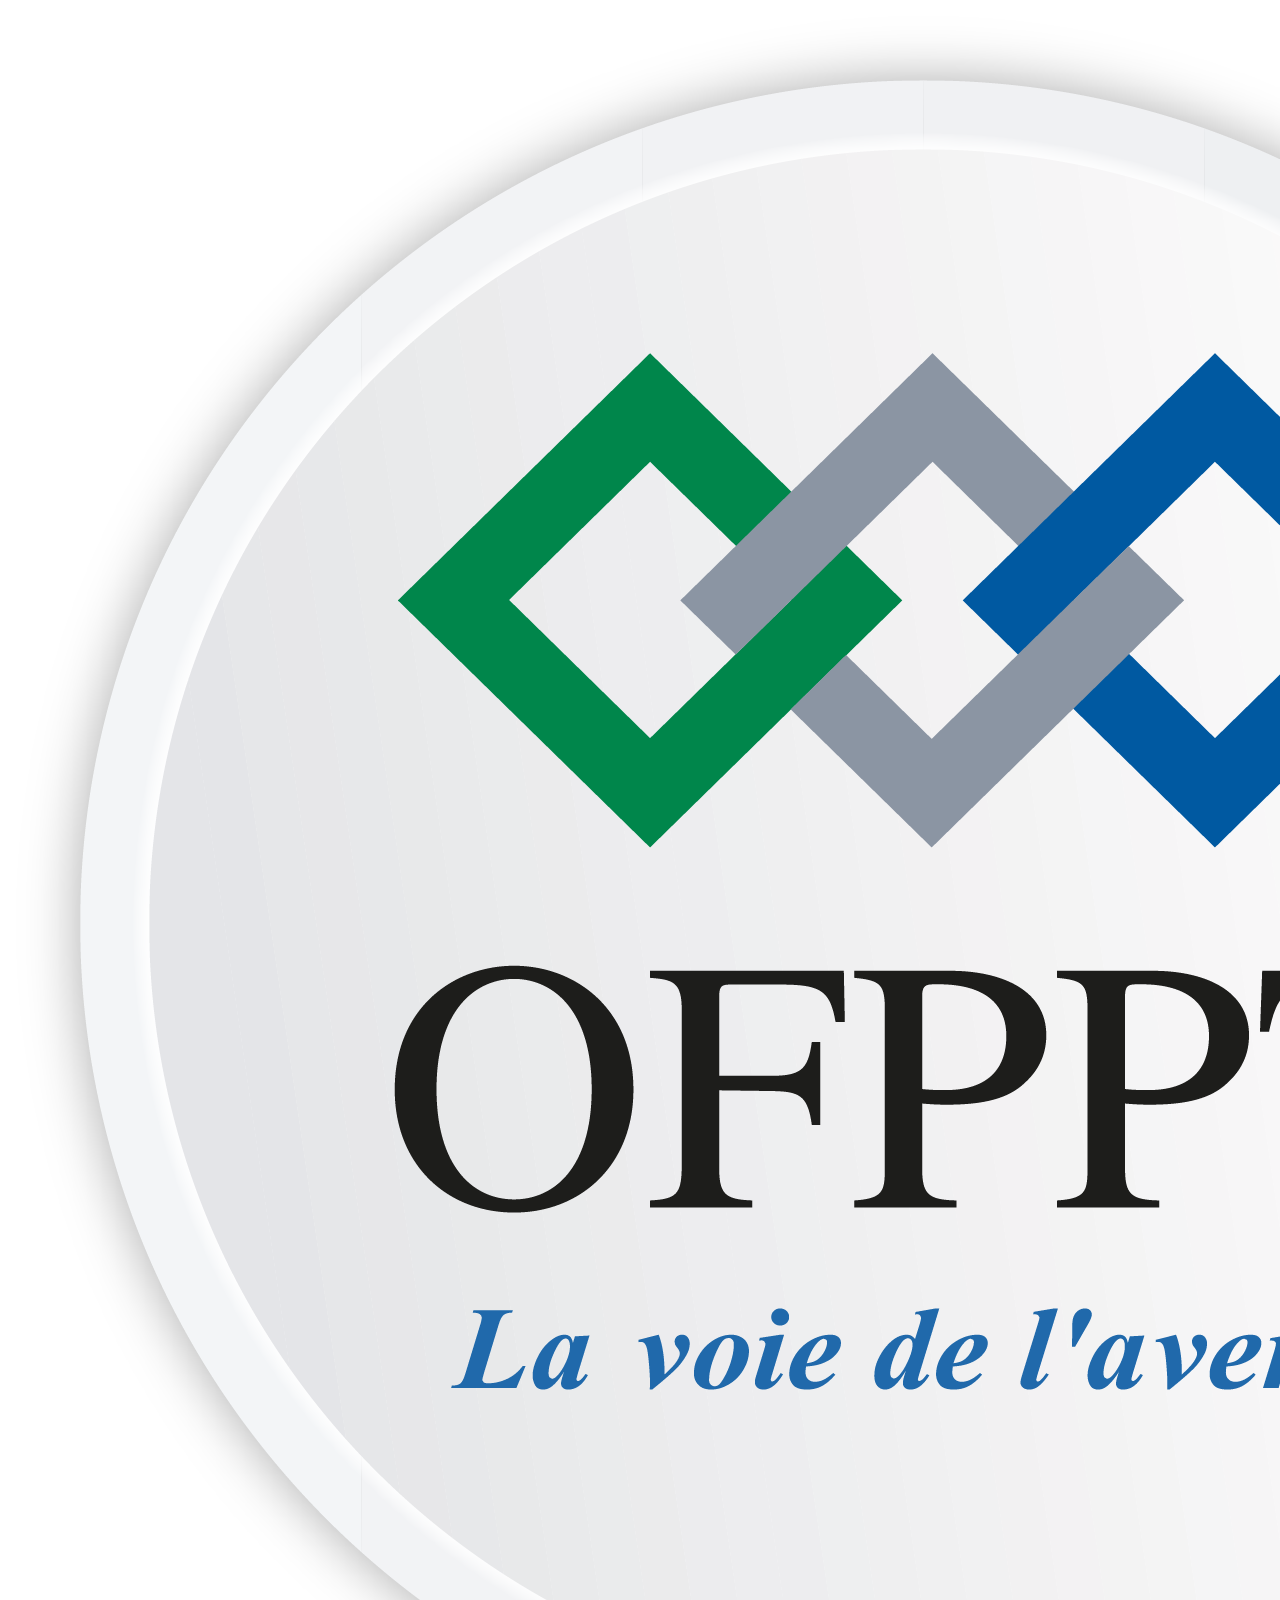
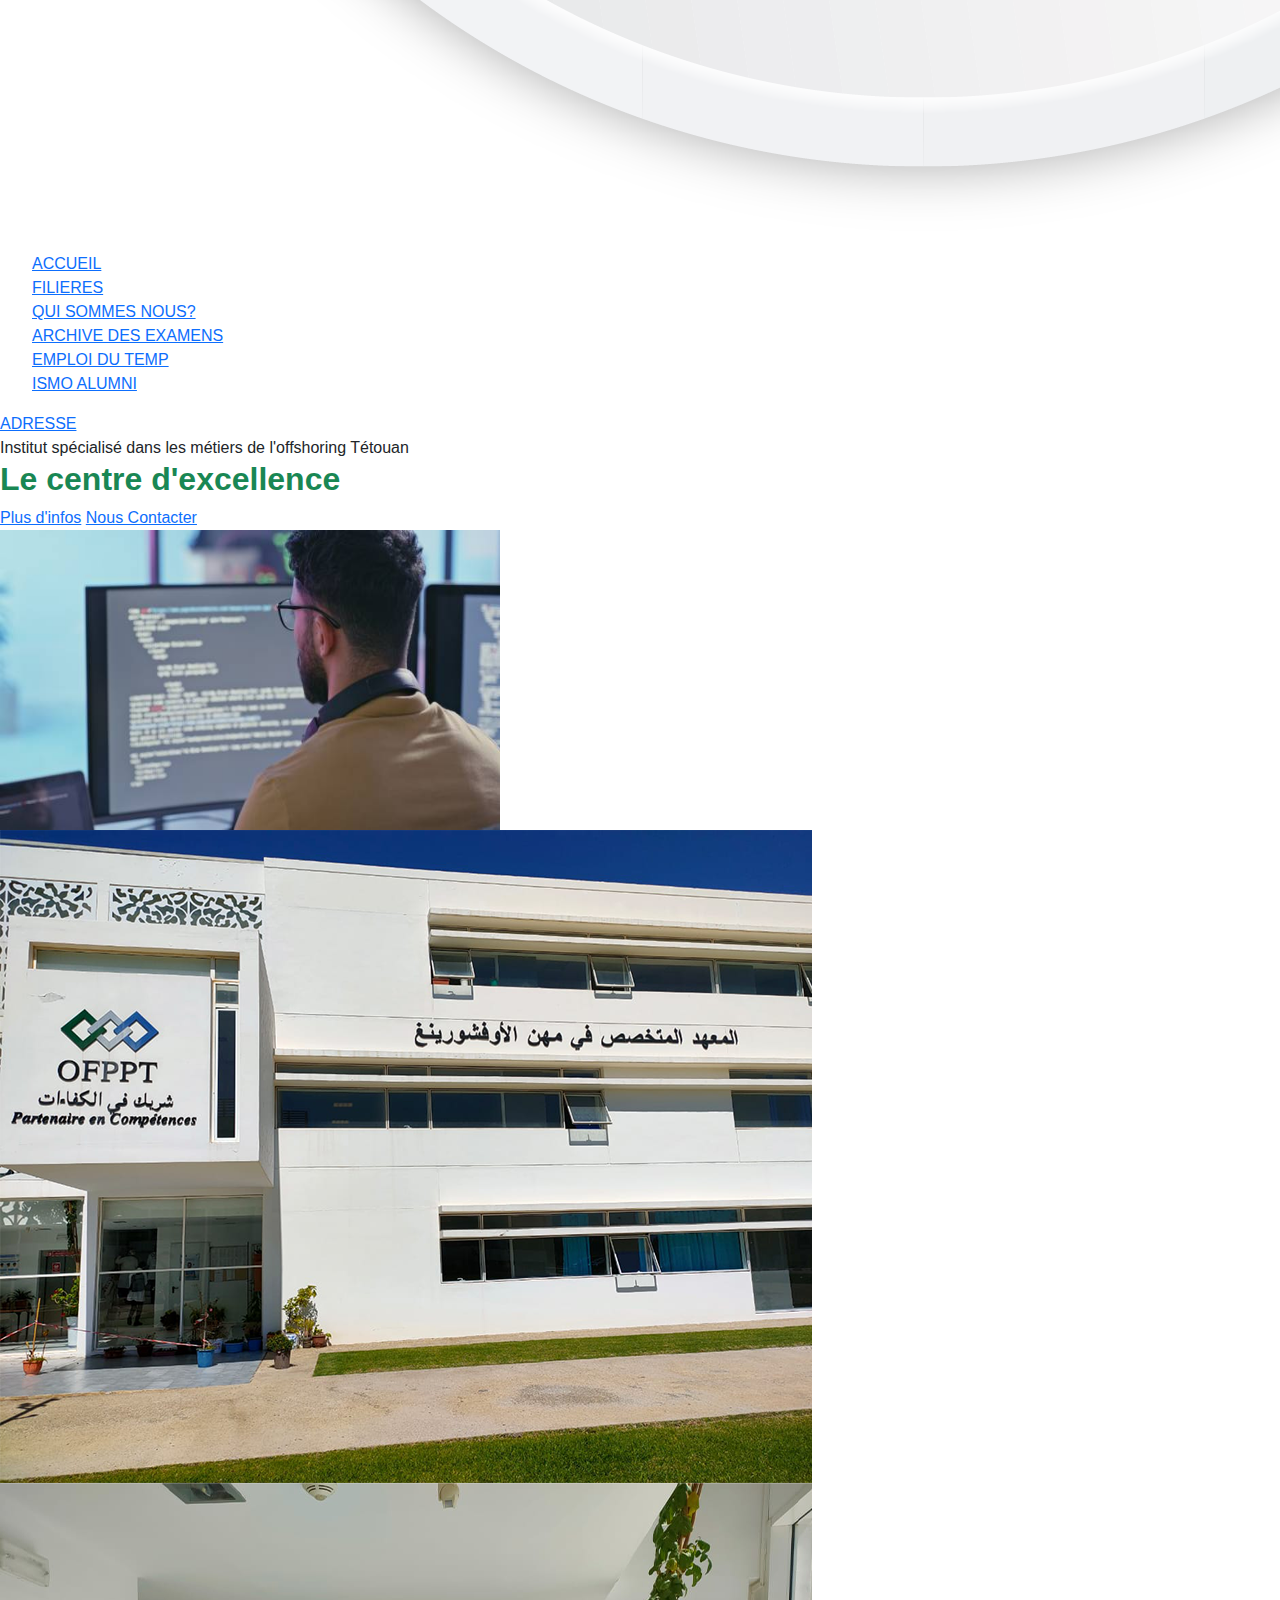
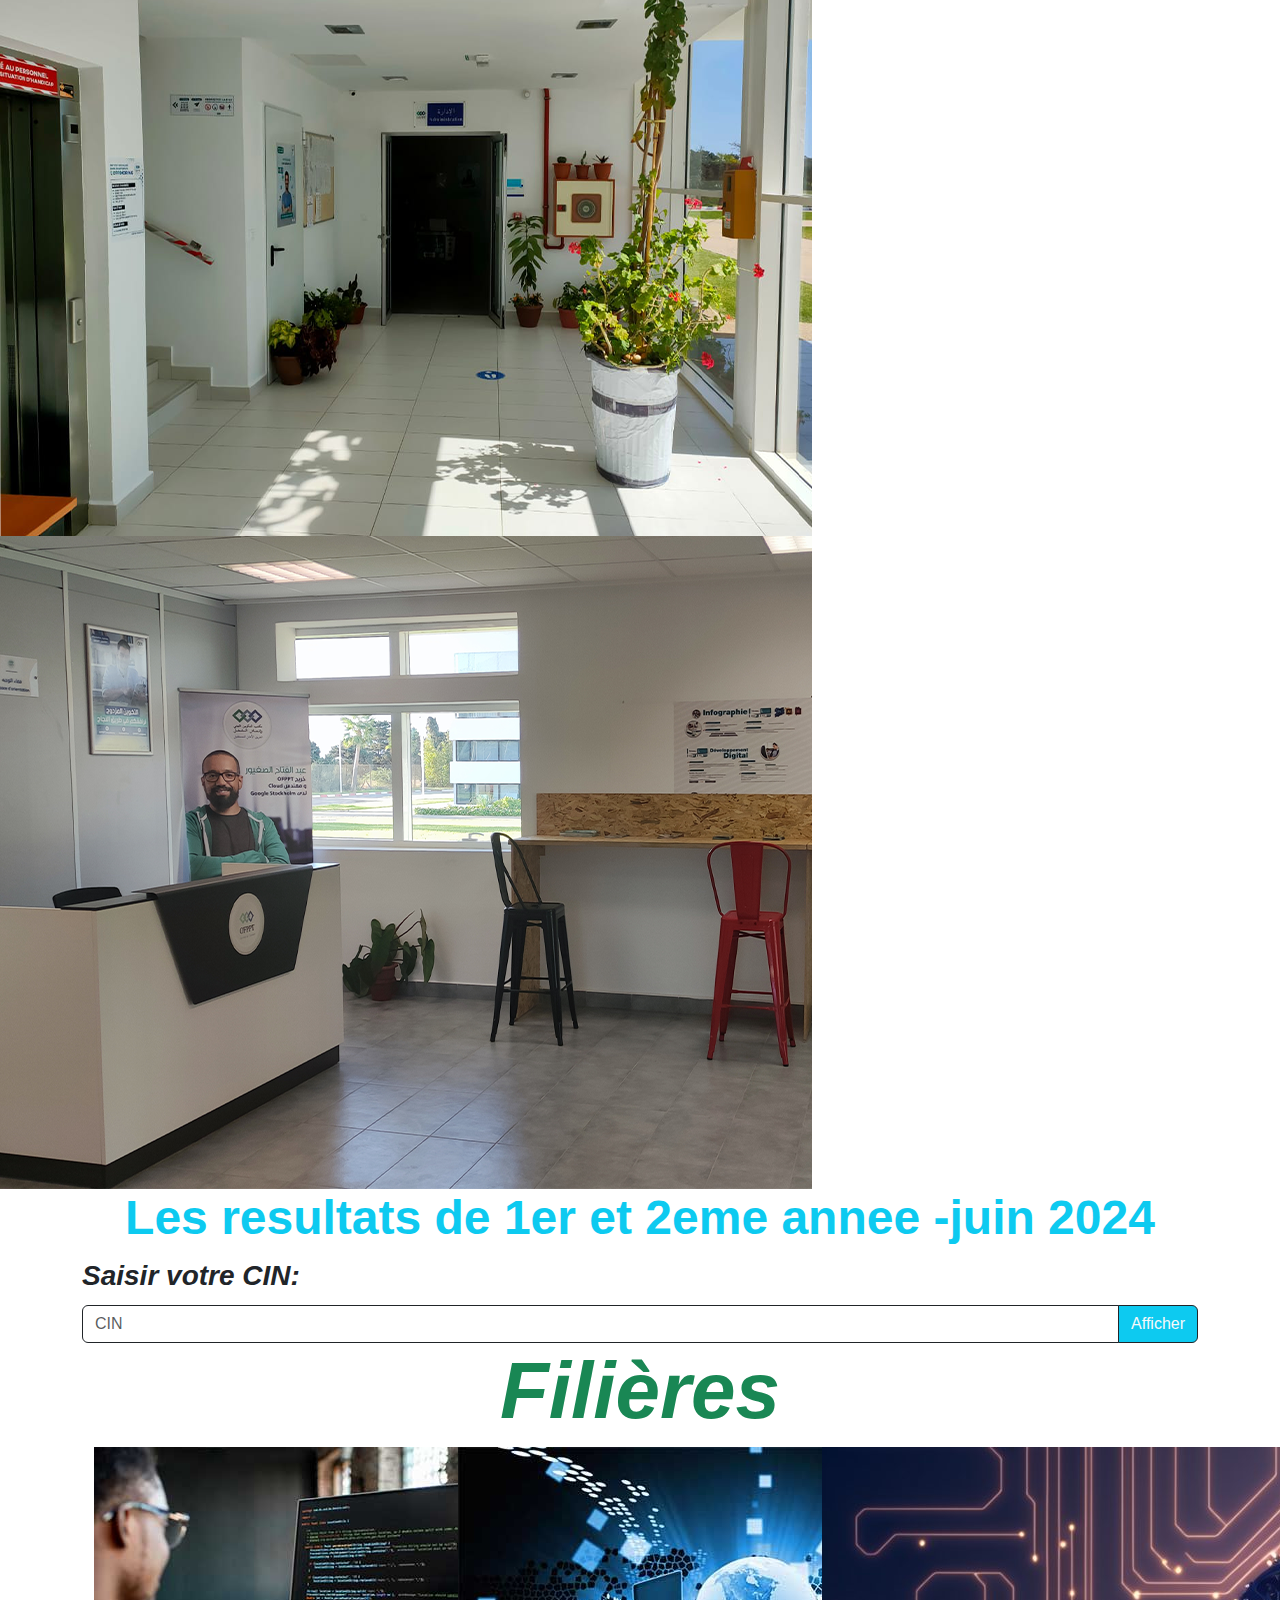
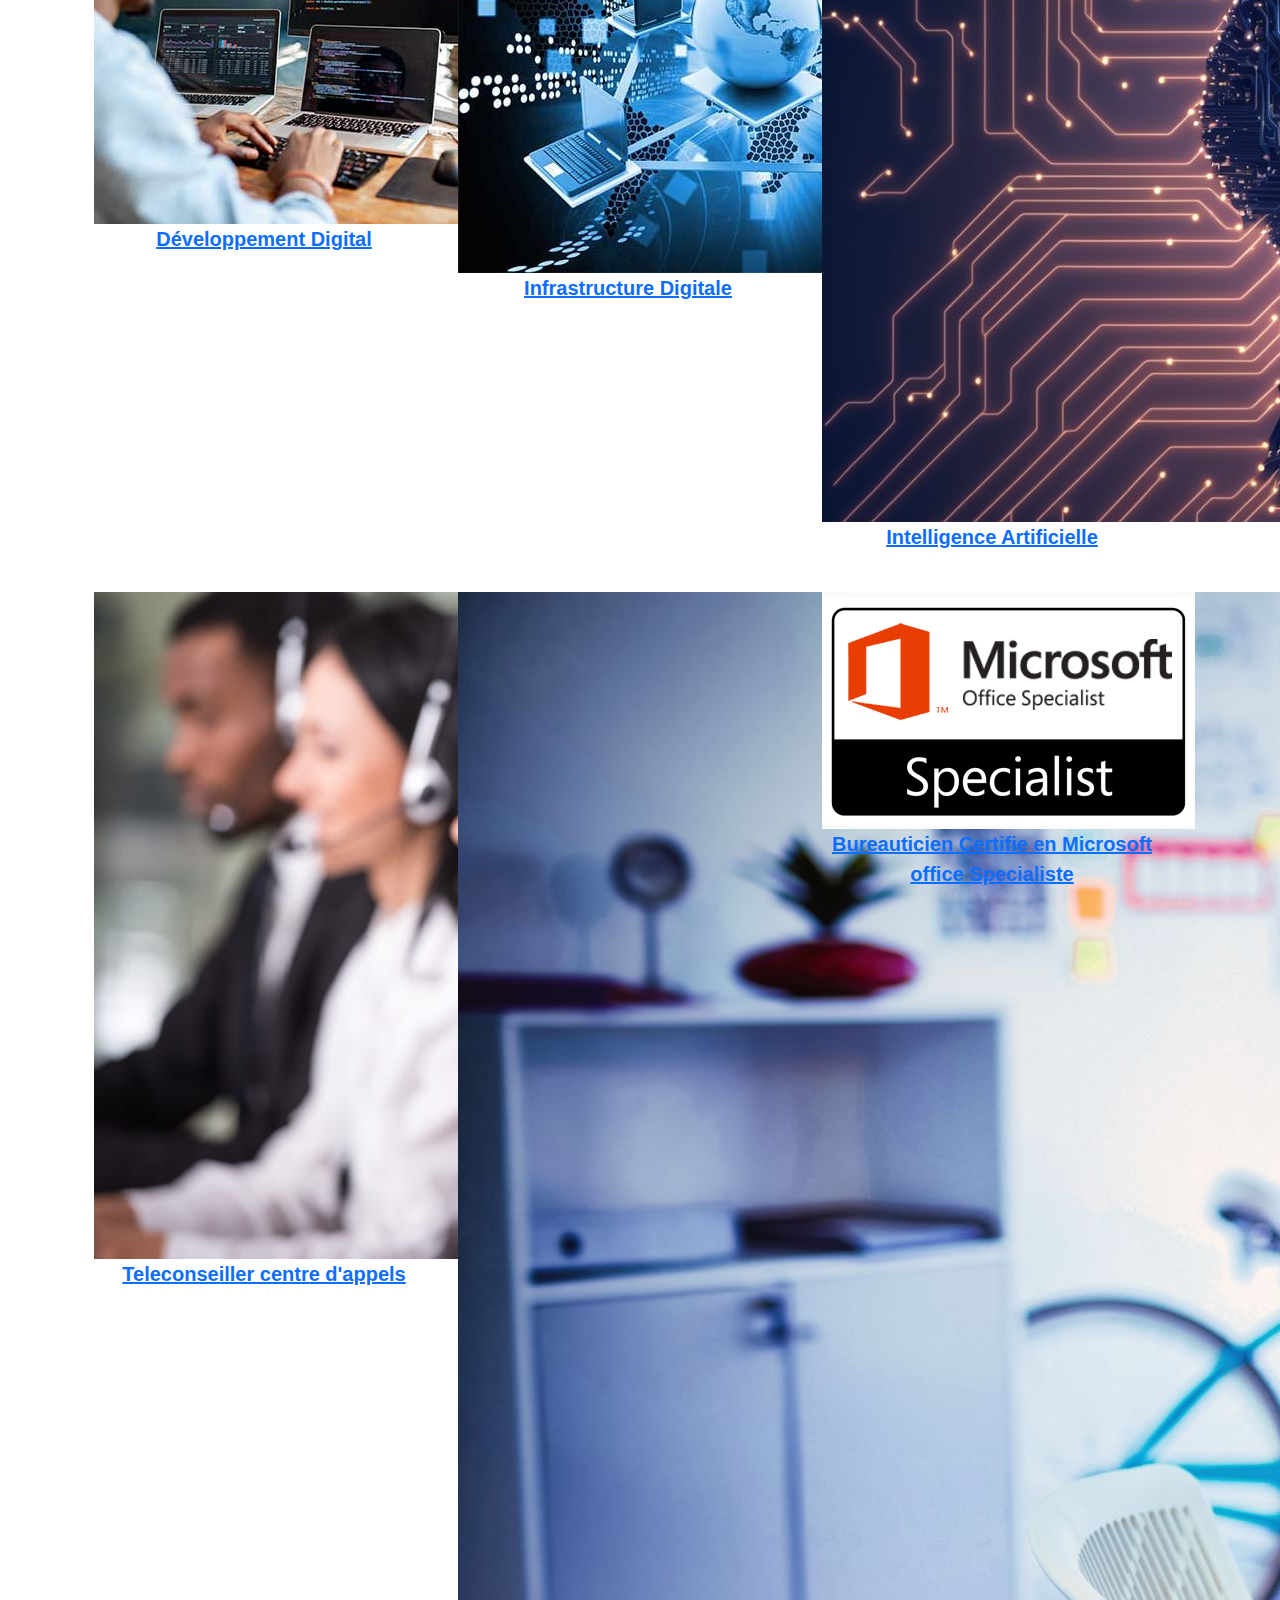
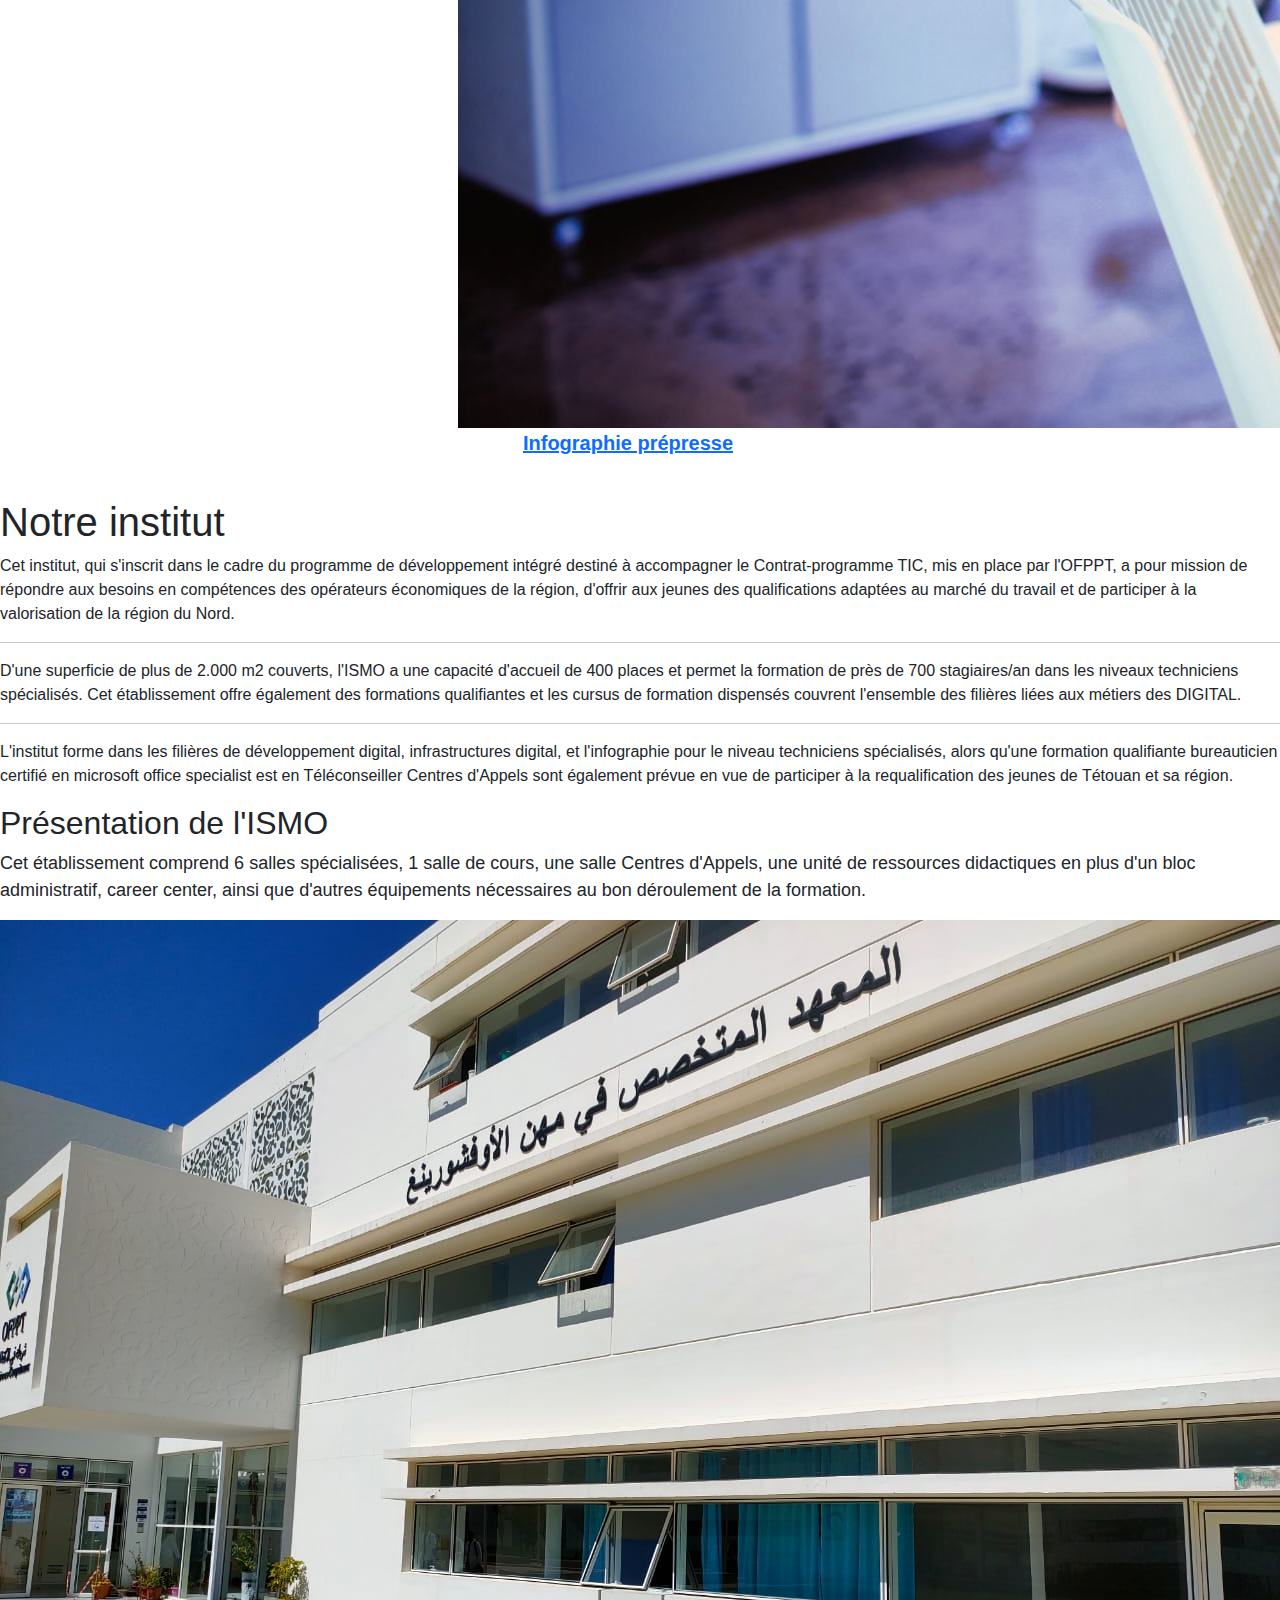
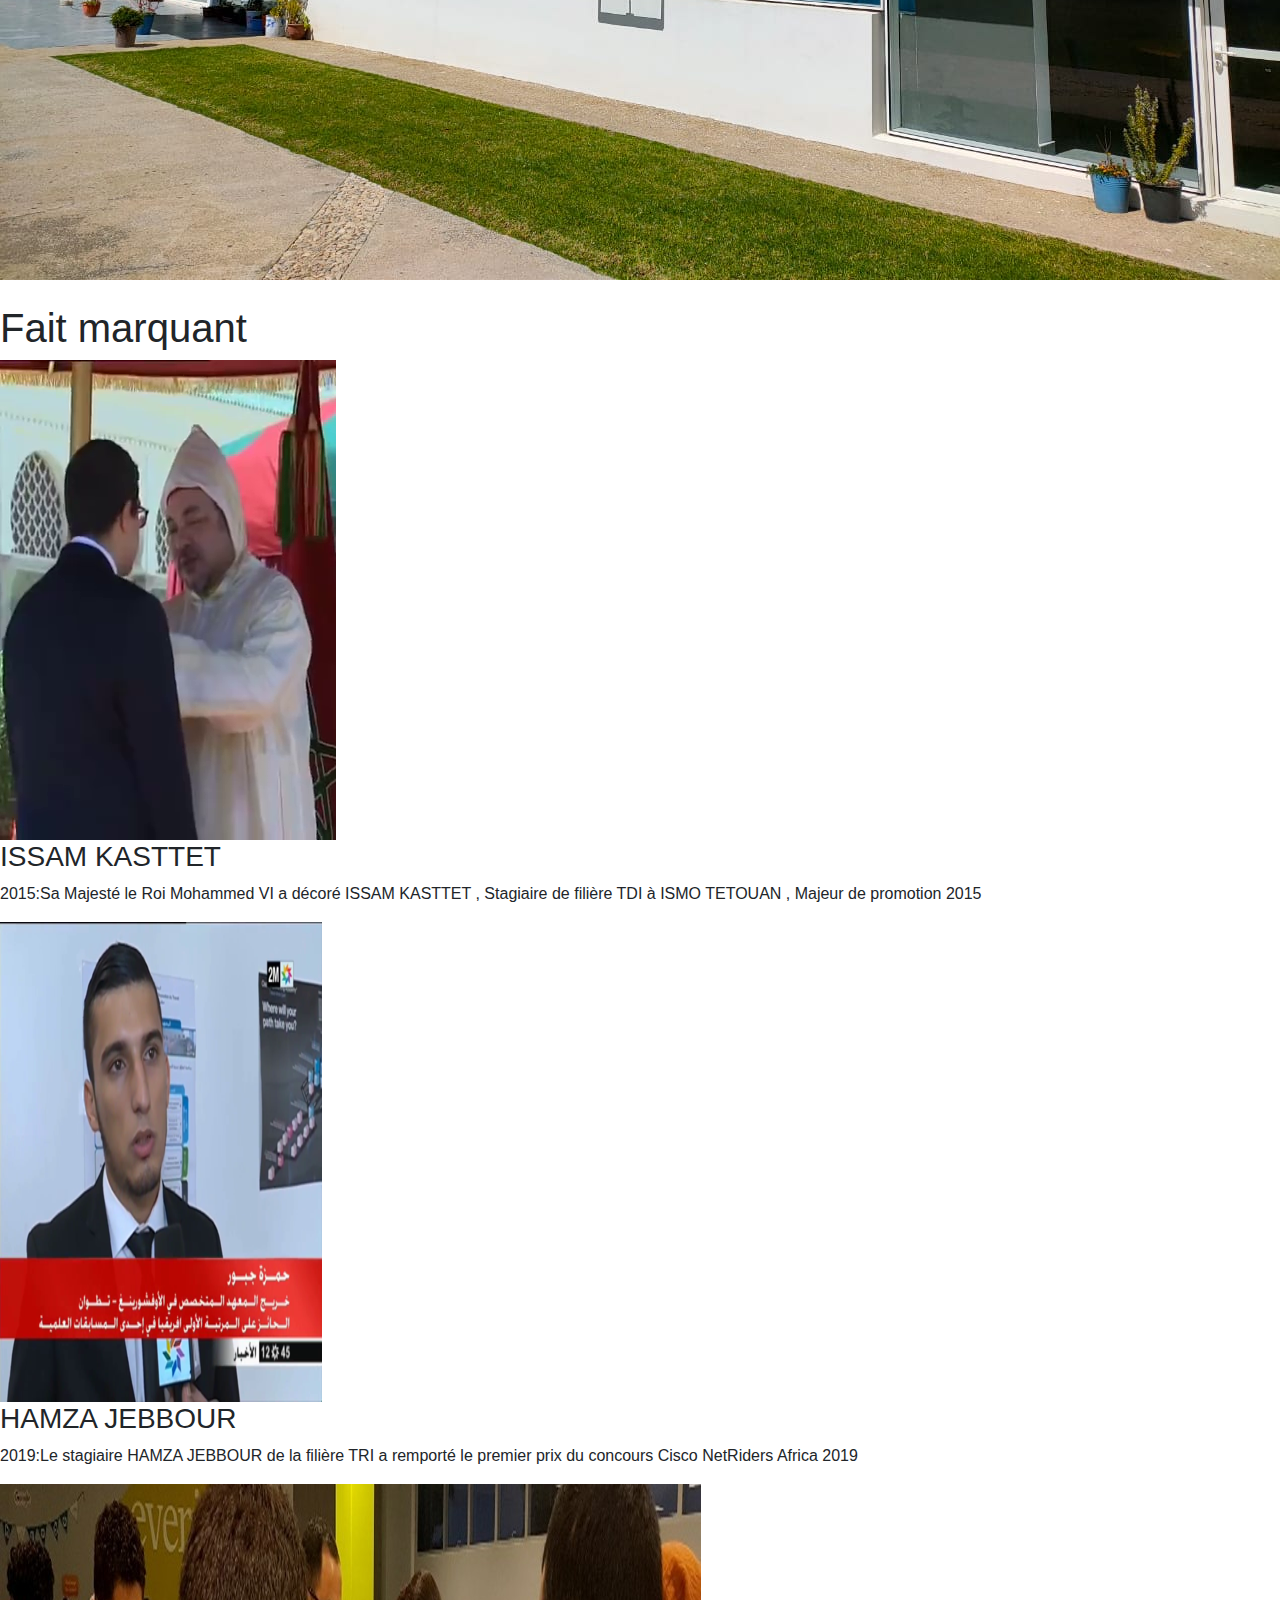
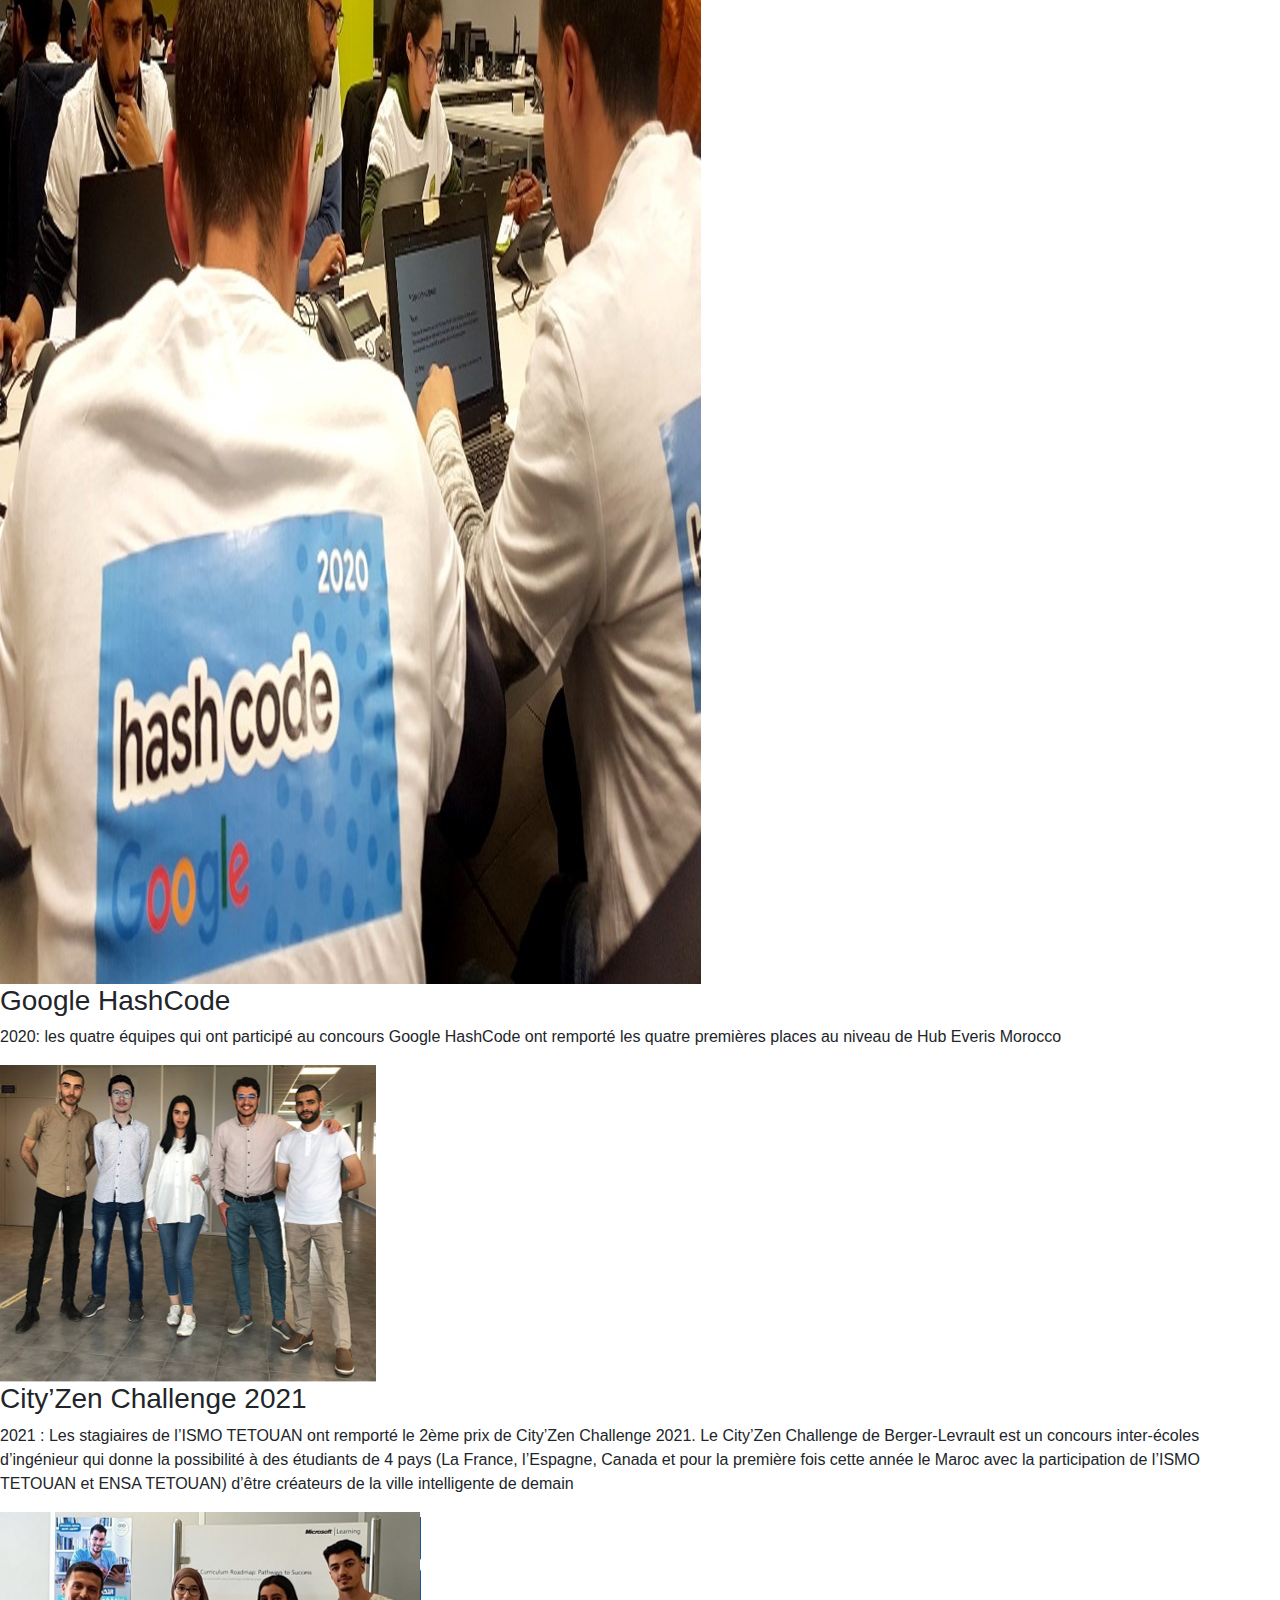
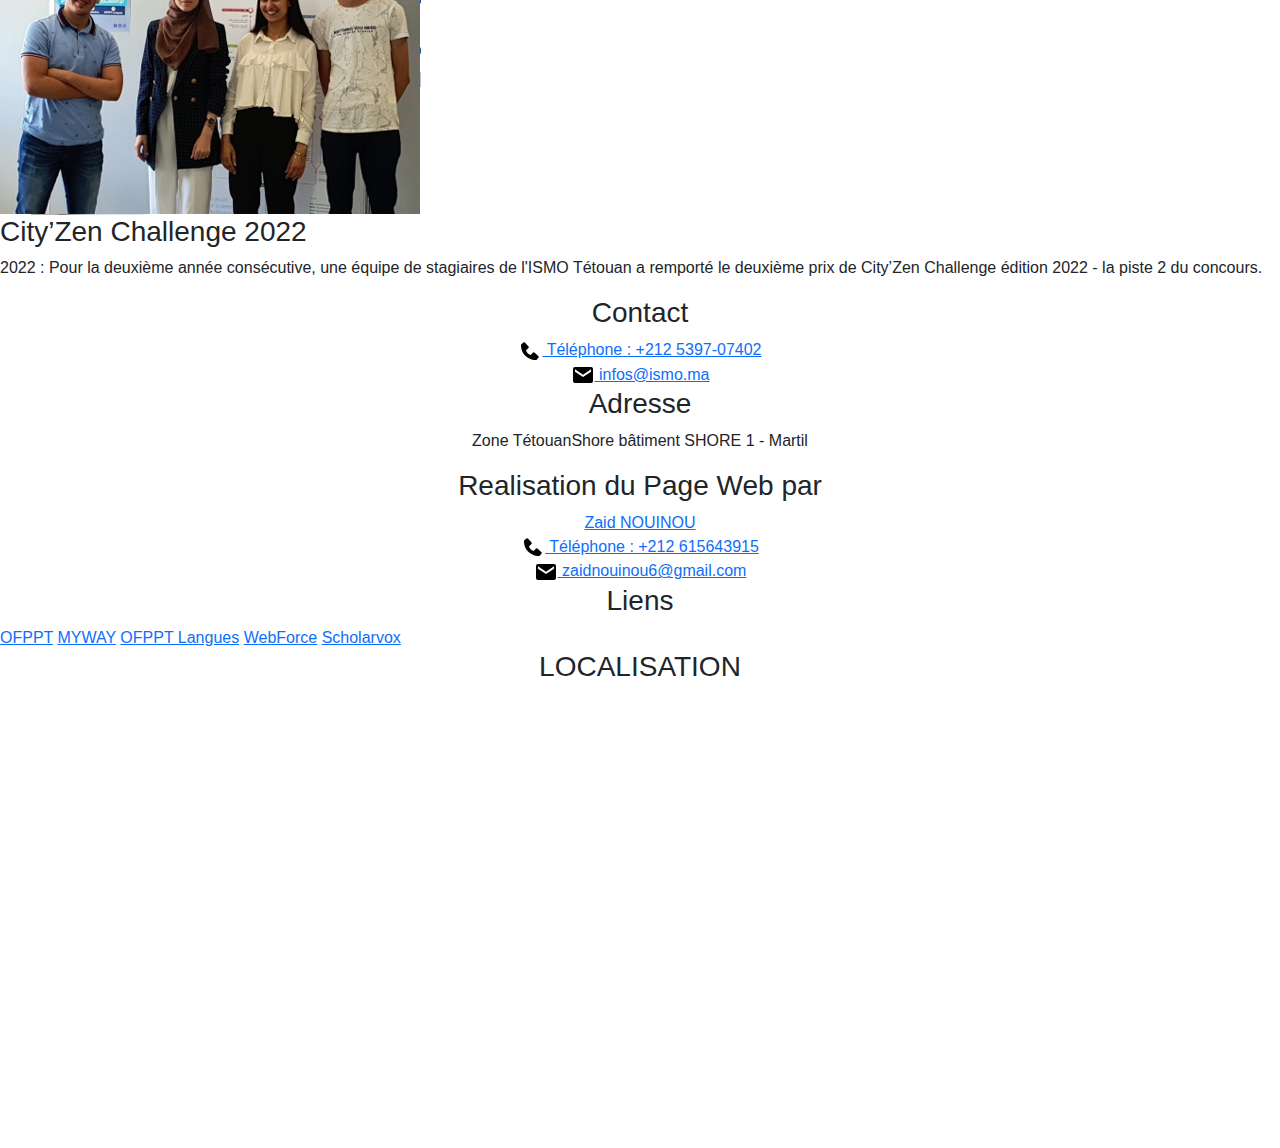
<file: index.html>
<!DOCTYPE html>
<html lang="en">
<head>
    <meta charset="UTF-8">
    <meta name="viewport" content="width=device-width, initial-scale=1.0">
    <title>Ismo Tetouan</title>
    <link rel="preconnect" href="https://fonts.googleapis.com">
    <link rel="preconnect" href="https://fonts.gstatic.com" crossorigin>
    <link href="https://fonts.googleapis.com/css2?family=Noto+Serif:ital,wght@0,100..900;1,100..900&display=swap" rel="stylesheet">
    <link rel="preconnect" href="https://fonts.googleapis.com">
    <link rel="preconnect" href="https://fonts.gstatic.com" crossorigin>
    <link href="https://fonts.googleapis.com/css2?family=Montserrat:ital,wght@1,500&display=swap" rel="stylesheet">
    <link rel="stylesheet" href="./Styles/stylesheet.css">
    <link rel="stylesheet" href="./Styles/bootstrap.css">
</head>
<body>
    <nav id="nav">
        <img id="logo" src="./Images/LogoOFPPTVF.png" title="Ofppt" >
        <ul >
                <li class="nav"><a  class="nav_a" href="#">ACCUEIL</a></li>
                <li class="nav"><a  class="nav_a" href="#filiere">FILIERES</a></li>
                <li class="nav"><a  class="nav_a" href="#notreinstitut">QUI SOMMES NOUS?</a></li>
                <li class="nav"><a  class="nav_a" href="https://ismo.ma/ArchiveExamens/examens.php" target="_blank">ARCHIVE DES EXAMENS</a></li>
                <li class="nav"><a  class="nav_a" href="https://ismo.ma/emploisphp/emplois.php" target="_blank">EMPLOI DU TEMP</a></li>
                <li class="nav"><a  class="nav_a" href="https://www.youtube.com/playlist?list=PLJ3IhtXGq8s_oV7QEpKMs5bZurNnyR1ya" target="_blank">ISMO ALUMNI</a></li>
            </ul>
        <a href="#localisation" id="adresse">ADRESSE</a></header>
    </nav>
    
    <div id="container" class="fluid-container">
        <div id="section1">
            <div class="section11">
                <div id="ista">Institut spécialisé dans les métiers de l'offshoring Tétouan</div>
                <h3 class="fs-2 text-success fw-bold">Le centre d'excellence</h3>
                <div id="button">
                    <a href="#notreinstitut" id="info">Plus d'infos</a>
                    <a href="#localisation" id="contacter">Nous Contacter</a>
                </div>
            </div>
            <div class="section12">
                <img height="300" width="500" src="./Images/book-6447.jpg">
            </div>
        </div>
        <div class="section2">
            <img  src="./Images/4.png" alt="image de l'institue" >
            <img src="./Images/2.png"  alt="image de l'institue" >
            <img src="./Images/1.png" alt="image de l'institue" >
        </div>
    </div>

    <div class="container">
        <h1 class="display-5 text-center text-info fw-bold">Les resultats de 1er et 2eme annee -juin 2024</h1>
        <label for="cin" class="form-label fst-italic fw-bold fs-3">Saisir votre CIN:</label>
        <div class="input-group">
            <input type="text" class="form-control border-dark" placeholder="CIN">
            <button class="btn btn-info btn-inline-secondary text-light btn-outline-dark">Afficher</button>
        </div>  
    </div>

    <div class="container">
        <h1 class="display-1 text-success fw-bold fst-italic text-center" id="filiere">Filières</h1>
        <div class="container row text-center text-primary fs-5 fw-bold">
            <a class="filiers  col-12 col-sm-6 col-md-4 mb-4" href="https://www.myway.ac.ma/fr/filiere/DIA_DEV_TS">
                <img  src="./Images/DIGITAL-AI-DEV.jpeg" title="Développement Digital"> 
                <p>Développement Digital</p>
            </a>
            <a class="filiers  col-12 col-sm-6 col-md-4 mb-4" href="https://www.myway.ac.ma/fr/filiere/DIA_DEV_TS">
                <img  src="./Images/id.jpg" title="Infrastructure Digitale">
                <p>Infrastructure Digitale</p>
            </a>
            <a class="filiers  col-12 col-sm-6 col-md-4 mb-4" href="https://www.myway.ac.ma/fr/filiere/DIA_IA_TS"> 
                <img  src="./Images/ia.jpeg" title="Intelligence Artificielle">
                <p>Intelligence Artificielle</p>
            </a>
            <a class="filiers  col-12 col-sm-6 col-md-4 mb-4" href="https://www.myway.ac.ma/fr/filieres">
                <img  src="./Images/t.jpeg" title="Teleconseiller centre d'appels">
                <p>Teleconseiller centre d'appels</p>
            </a>
            <a class="filiers  col-12 col-sm-6 col-md-4 mb-4" href="https://www.myway.ac.ma/fr/filiere/AIG_INFPP_TS">
                <img  src="./Images/ip.jpg" title="Infographie prépresse">
                <p>Infographie prépresse</p>
            </a>
            <a class="filiers  col-12 col-sm-6 col-md-4 mb-4" href="https://www.myway.ac.ma/fr/filieres">
                <img  src="./Images/burau.jpg" title="Bureauticien Certifie en Microsoft office Specialiste">
                <p>Bureauticien Certifie en Microsoft office Specialiste</p>
            </a>
        </div>
    </div>
    
    <section>
        <div class="Sect col-12 col-sm-6 col-md-12 mb-4">
            <article id="article1">
                <h1 id="notreinstitut">Notre institut</h1>
                <P>Cet institut, qui s'inscrit dans le cadre du programme de développement intégré destiné à accompagner le Contrat-programme TIC, mis en place par l'OFPPT, a pour mission de répondre aux besoins en compétences des opérateurs économiques de la région, d'offrir aux jeunes des qualifications adaptées au marché du travail et de participer à la valorisation de la région du Nord.</P>
                <hr>
                <p>D'une superficie de plus de 2.000 m2 couverts, l'ISMO a une capacité d'accueil de 400 places et permet la formation de près de 700 stagiaires/an dans les niveaux techniciens spécialisés. Cet établissement offre également des formations qualifiantes et les cursus de formation dispensés couvrent l'ensemble des filières liées aux métiers des DIGITAL.</p>
                <hr>
                <P>L'institut forme dans les filières de développement digital, infrastructures digital, et l'infographie pour le niveau techniciens spécialisés, alors qu'une formation qualifiante bureauticien certifié en microsoft office specialist est en Téléconseiller Centres d'Appels sont également prévue en vue de participer à la requalification des jeunes de Tétouan et sa région.</P>
            </article>
            <article id="article2">
                <h2 id="Présentationismo">Présentation de l'ISMO</h2>
                <p style="font-size: 18px;">Cet établissement comprend 6 salles spécialisées, 1 salle de cours, une salle Centres d'Appels, une unité de ressources didactiques en plus d'un bloc administratif, career center, ainsi que d'autres équipements nécessaires au bon déroulement de la formation.</p>
                <img src="./Images/ismo.jpg" alt="image d'ismo" id="imagePrésentation">
            </article>
        </div>
        <article id="article3">
            <h1 id="Fait_marquant">Fait marquant</h1>
            <div id="i11">
                <img src="./Images/11.png" alt="image11">
                <div id="text11">
                    <h3 id="mini_titre">ISSAM KASTTET</h3>
                    <p>2015:Sa Majesté le Roi Mohammed VI a décoré ISSAM KASTTET , Stagiaire de filière TDI à ISMO TETOUAN , Majeur de promotion 2015</p>
                </div>
            </div>

            <div id="i22">
                <img src="./Images/22.png">
                <div id="text22">
                    <h3 id="mini_titre">HAMZA JEBBOUR</h3>
                    <p>2019:Le stagiaire HAMZA JEBBOUR de la filière TRI a remporté le premier prix du concours Cisco NetRiders Africa 2019</p>
                </div>
            </div>

            <div id="i33">
                <img src="./Images/33.jpg">
                <div id="text33">
                    <h3 id="mini_titre">Google HashCode</h3>
                    <p>2020: les quatre équipes qui ont participé au concours Google HashCode ont remporté les quatre premières places au niveau de Hub Everis Morocco</p>
                 </div>
            </div>

            <div id="i44">
                <img src="./Images/44.png">
                <div id="text44">
                    <h3 id="mini_titre">City’Zen Challenge 2021</h3>
                    <p>2021 : Les stagiaires de l’ISMO TETOUAN ont remporté le 2ème prix de City’Zen Challenge 2021. Le City’Zen Challenge de Berger-Levrault est un concours inter-écoles d’ingénieur qui donne la possibilité à des étudiants de 4 pays (La France, l’Espagne, Canada et pour la première fois cette année le Maroc avec la participation de l’ISMO TETOUAN et ENSA TETOUAN) d’être créateurs de la ville intelligente de demain</p>
                </div>
            </div>

            <div id="i55">
                <img src="./Images/55.png">
                <div id="text55">
                    <h3 id="mini_titre">City’Zen Challenge 2022</h3>
                    <p>2022 : Pour la deuxième année consécutive, une équipe de stagiaires de l'ISMO Tétouan a remporté le deuxième prix de City’Zen Challenge édition 2022 - la piste 2 du concours.</p>
                </div>
            </div>    
        </article>
    </section>

    <footer>
        <div class="text-center">
            <h3>Contact</h3>
            <a href="#" >
                 <img src="[data-uri]"/>
                 Téléphone : +212 5397-07402
            </a><br>
            <a href="mail to: infos@ismo.ma" >
                <img src="[data-uri]"/>
                infos@ismo.ma
            </a><br>
            
            <h3>Adresse</h3>
            <p>Zone TétouanShore bâtiment SHORE 1 - Martil</p>

            <h3>Realisation du Page Web par</h3>
            <a href="https://github.com/Zaidn4">Zaid NOUINOU</a><br>
            <a href="#">
            <img src="[data-uri]"/>
                Téléphone : +212 615643915
            </a><br>
            <a href="mail to: zaidnouinou6@gmail.com" ><img src="[data-uri]"/>
                zaidnouinou6@gmail.com
            </a><br>
        </div>

        <div>
            <h3 class="text-center">Liens</h3>
            <div class="liens">
                <a href="https://www.ofppt.ma/">OFPPT</a>
                <a href="https://www.myway.ac.ma/fr" >MYWAY</a>
                <a href="https://altissia.org/fr/ofppt-langues" >OFPPT Langues</a>
                <a href="https://webforce.com/">WebForce</a>
                <a href="https://ofppt.scholarvox.com/" >Scholarvox</a>
            </div>
        </div>
        
        <div>
            <h3 class="text-center">LOCALISATION</h3>
            <iframe src="https://www.google.com/maps/embed?pb=!1m14!1m8!1m3!1d6239.351702651941!2d-5.303919!3d35.649936!3m2!1i1024!2i768!4f13.1!3m3!1m2!1s0xd0b5b615148fea3%3A0x37b6f3842f42dcbe!2sInstitut%20sp%C3%A9cialis%C3%A9%20dans%20les%20m%C3%A9tiers%20de%20l&#39;offshoring!5e1!3m2!1sfr!2sma!4v1735056858477!5m2!1sfr!2sma" width="500" height="450" style="border:0;" allowfullscreen="" loading="lazy" referrerpolicy="no-referrer-when-downgrade"></iframe>
        </div>
    </footer>
</body>
</html>
</file>
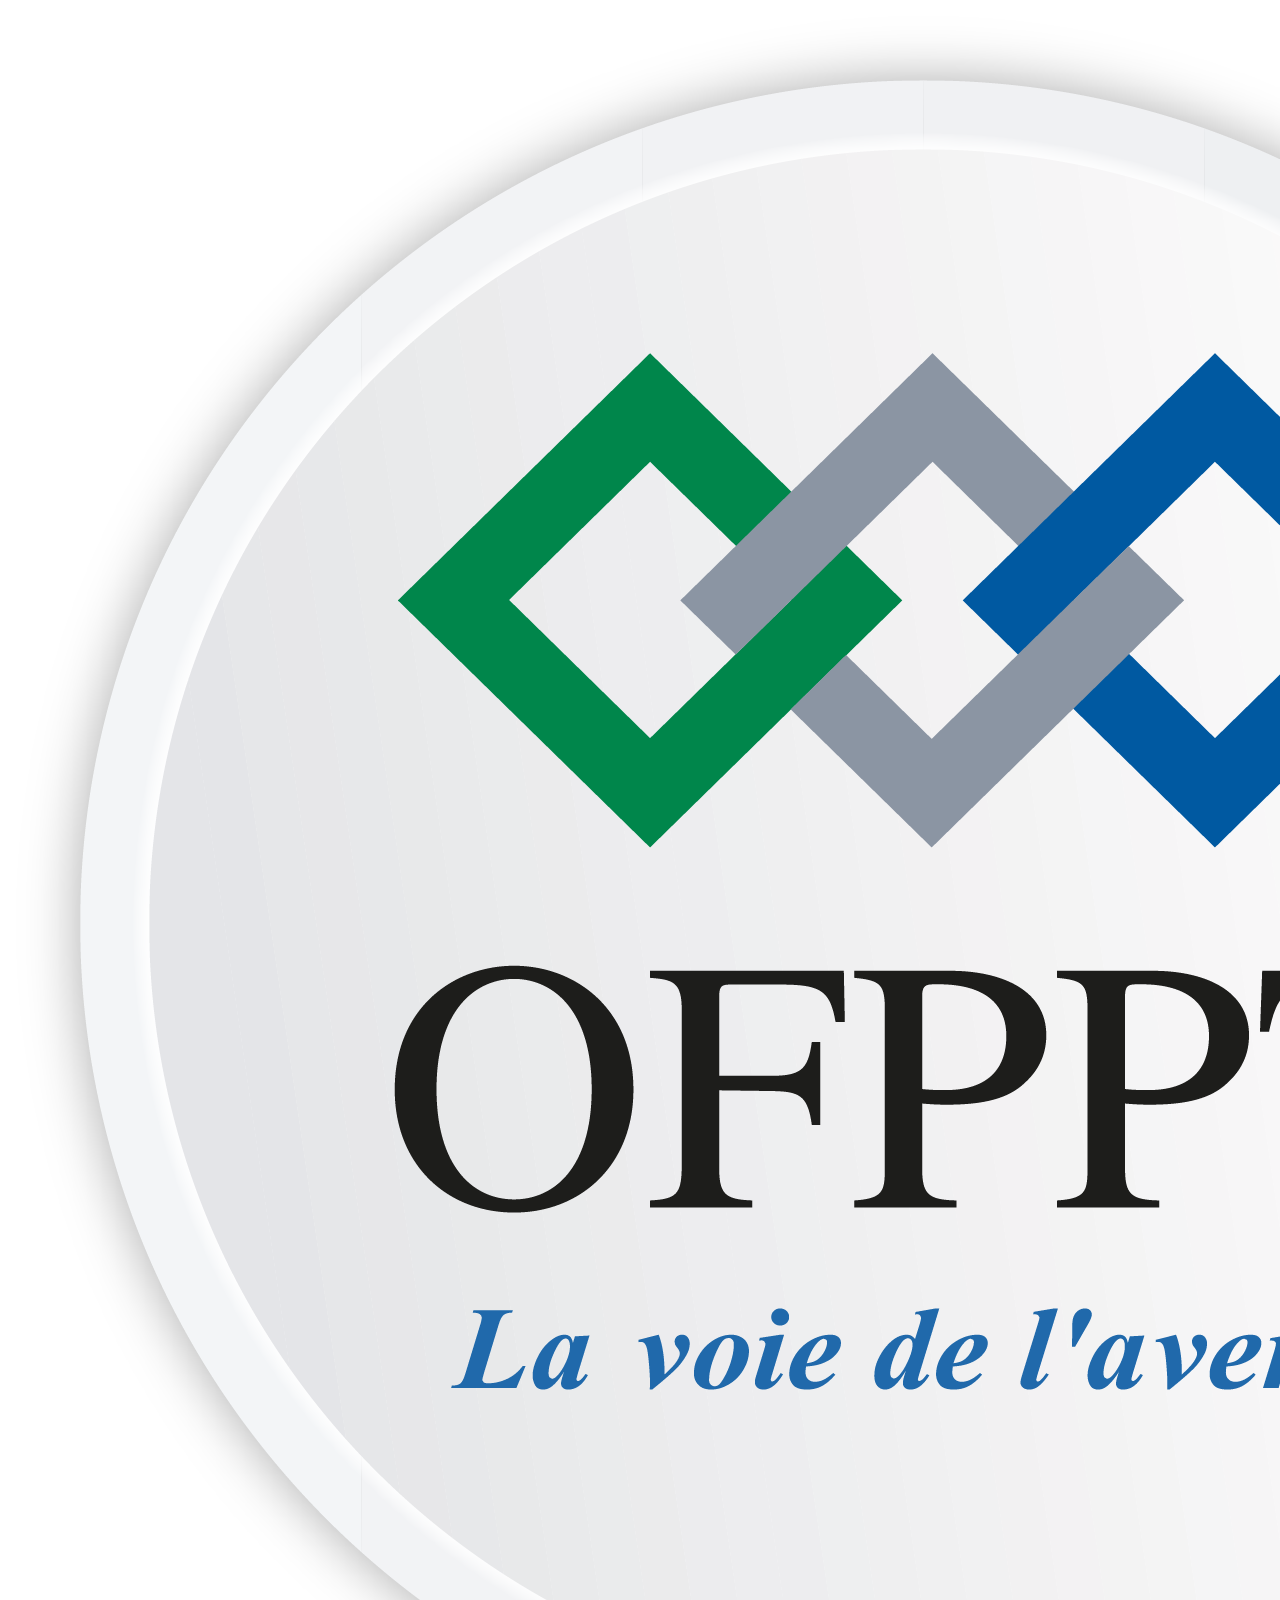
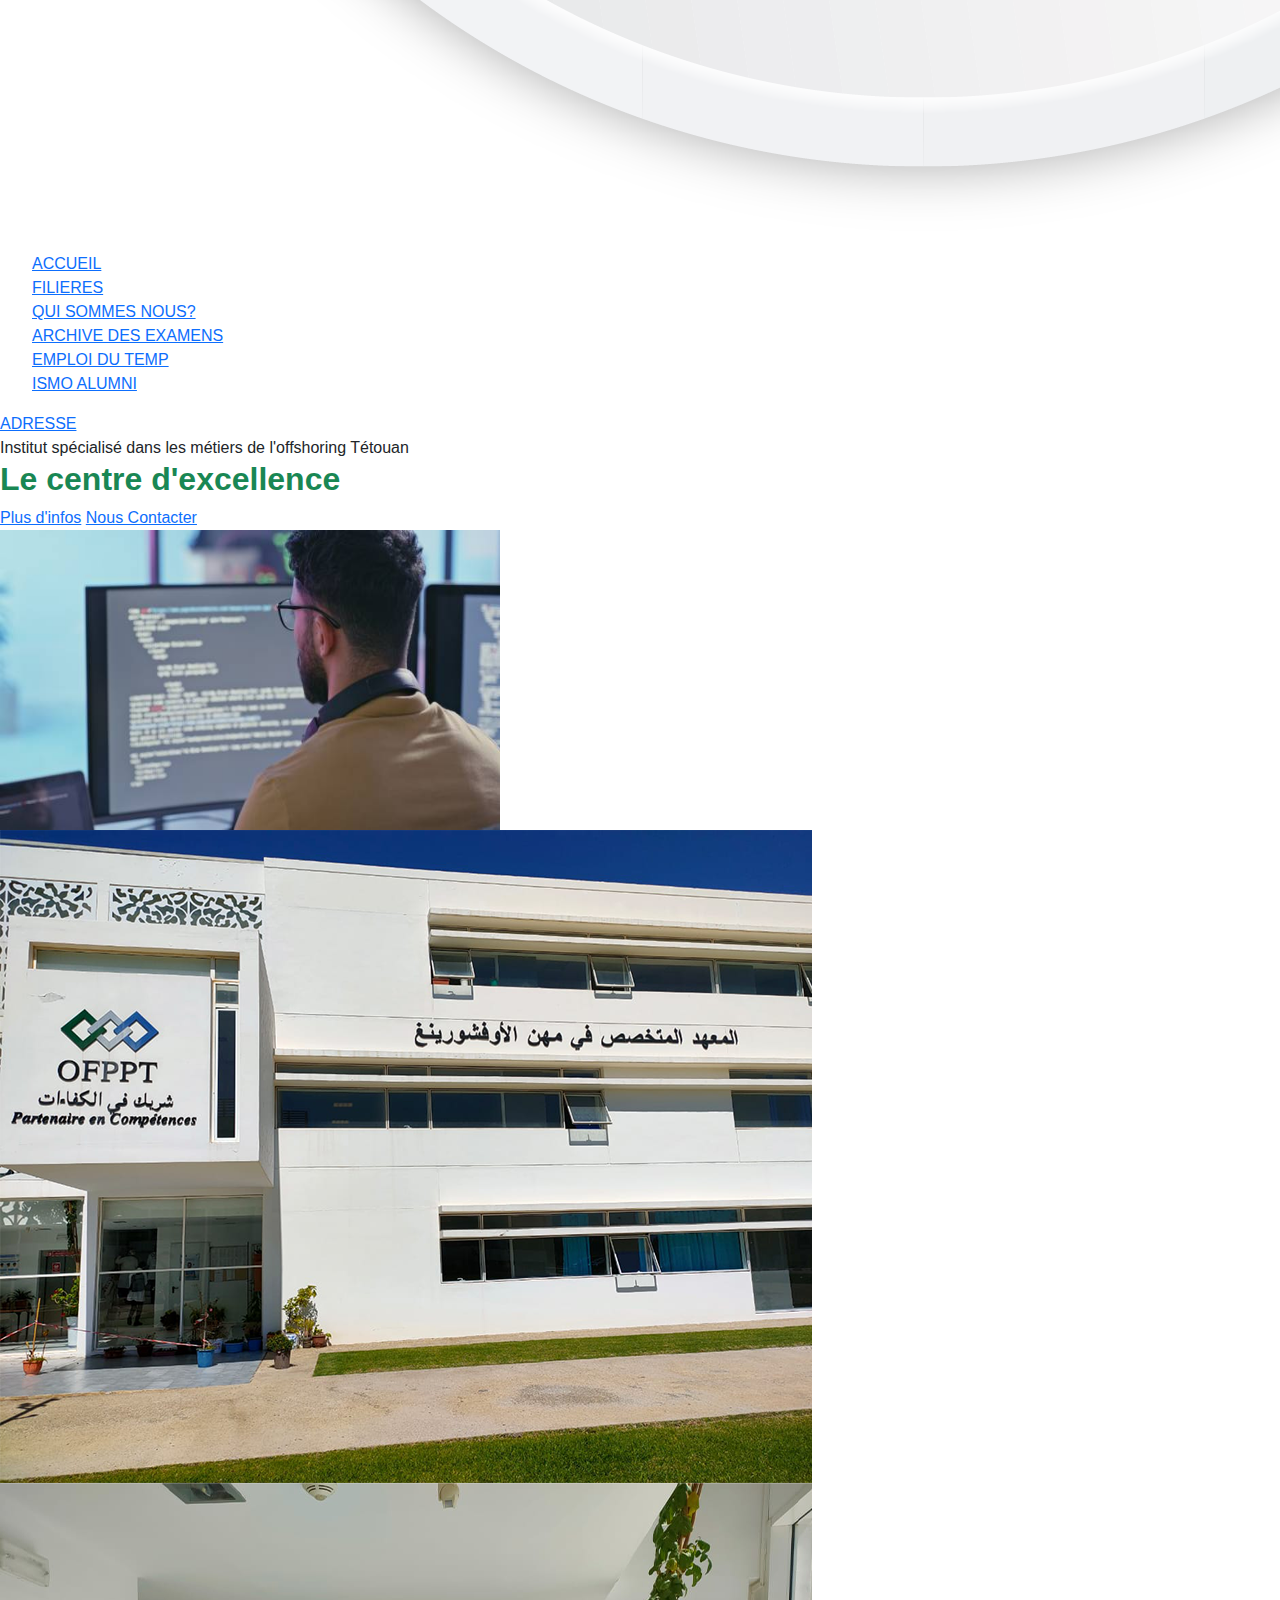
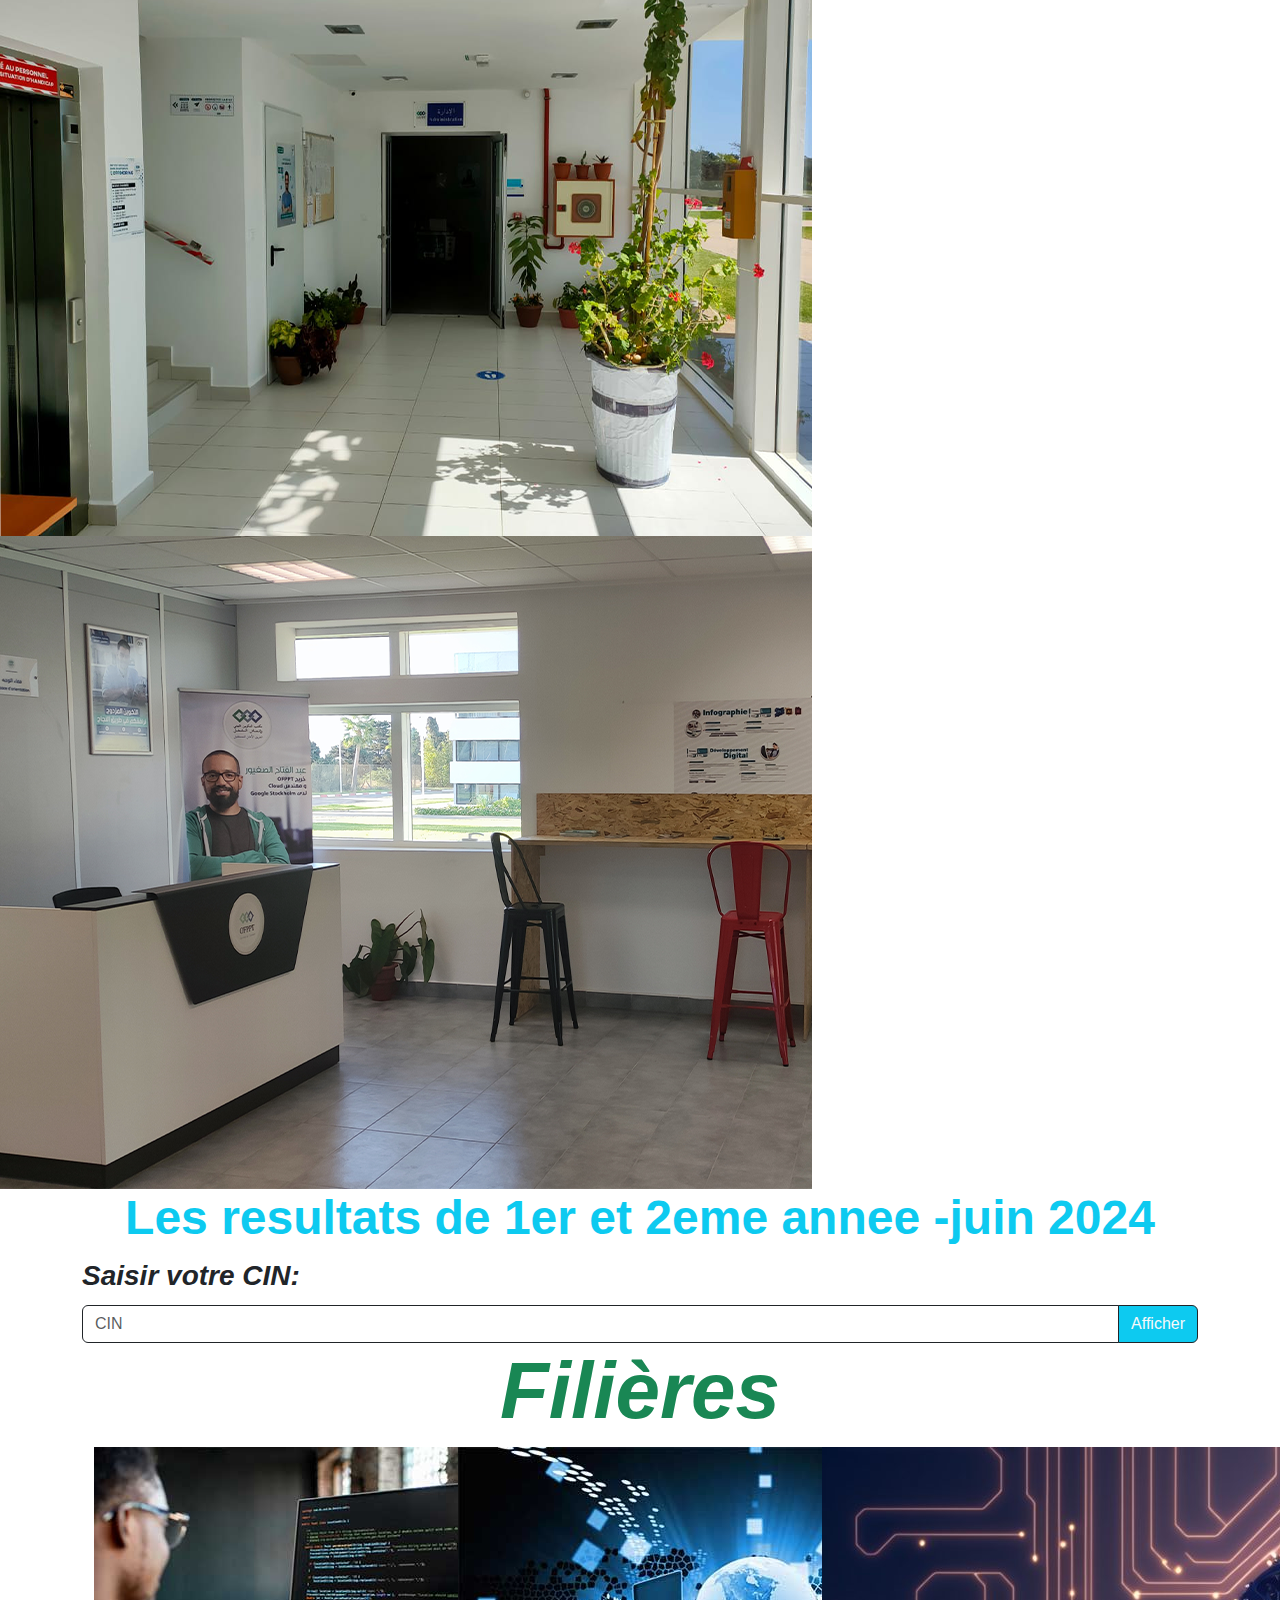
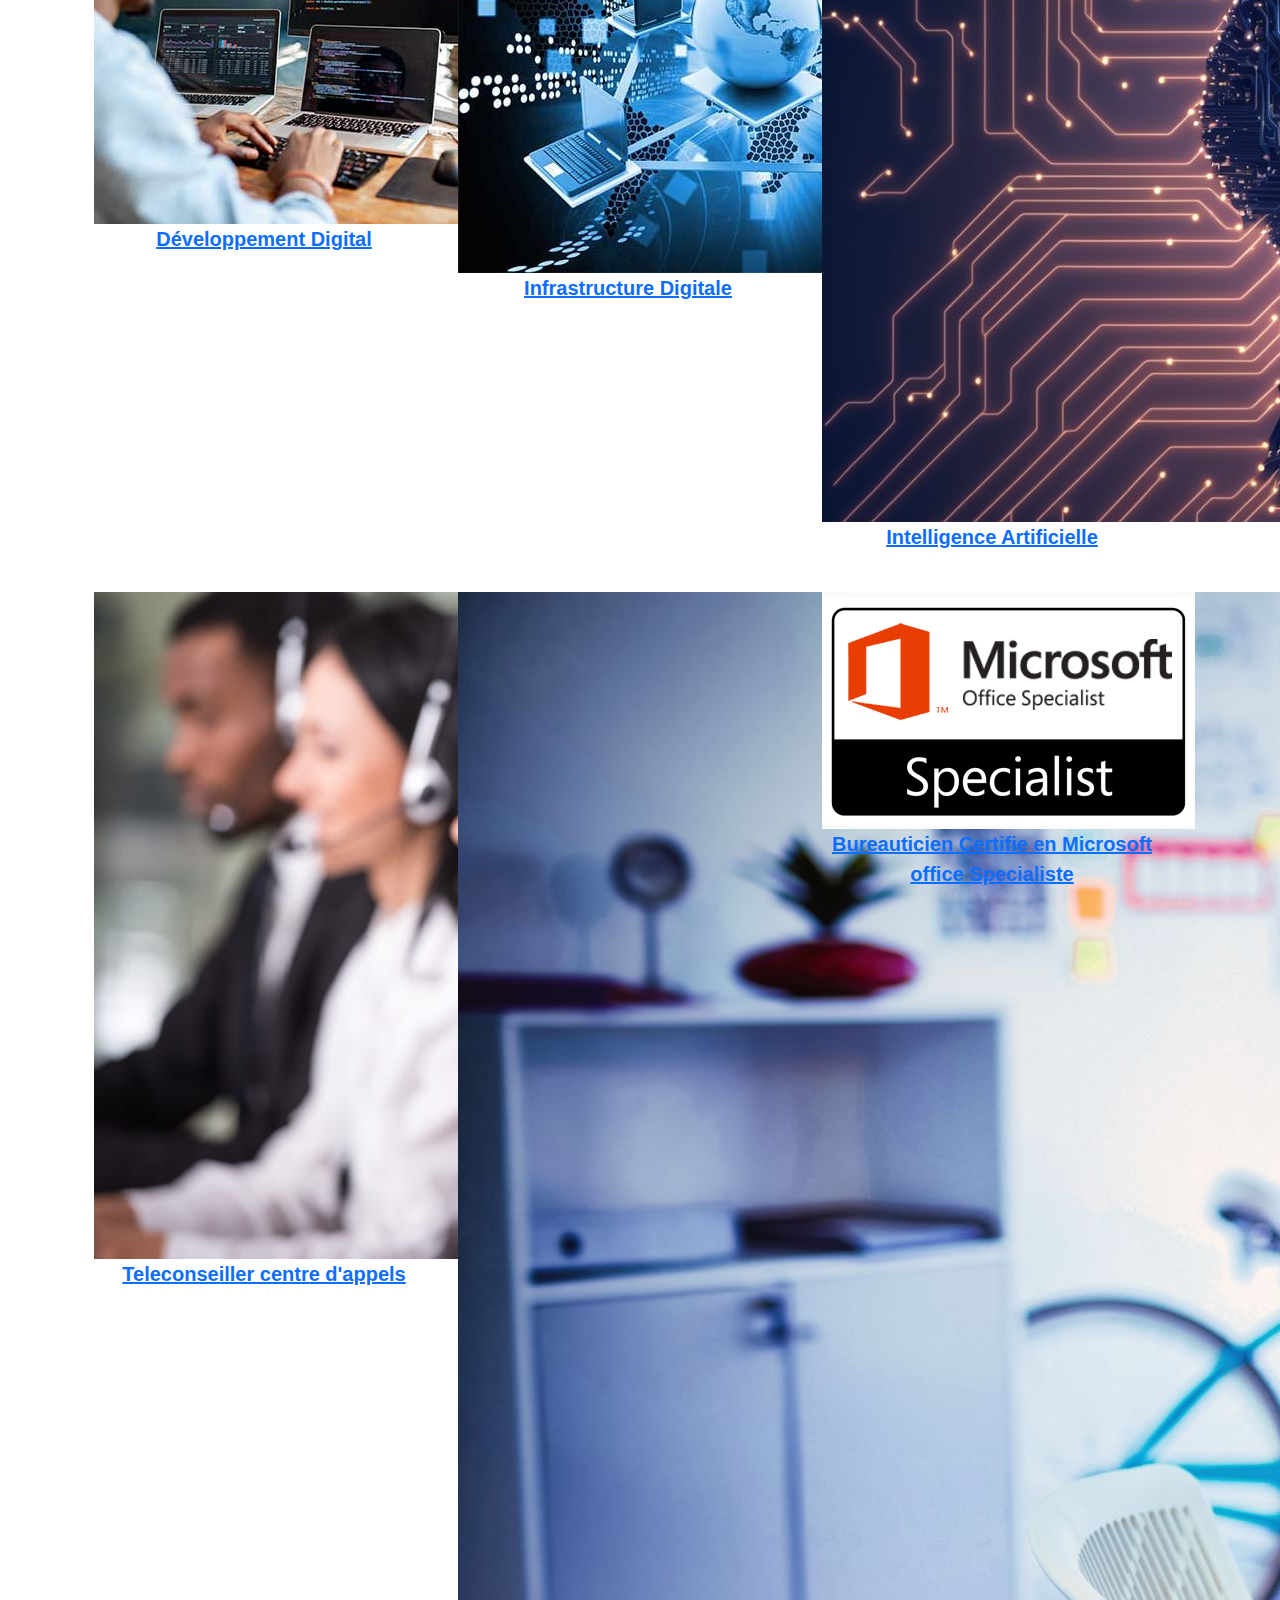
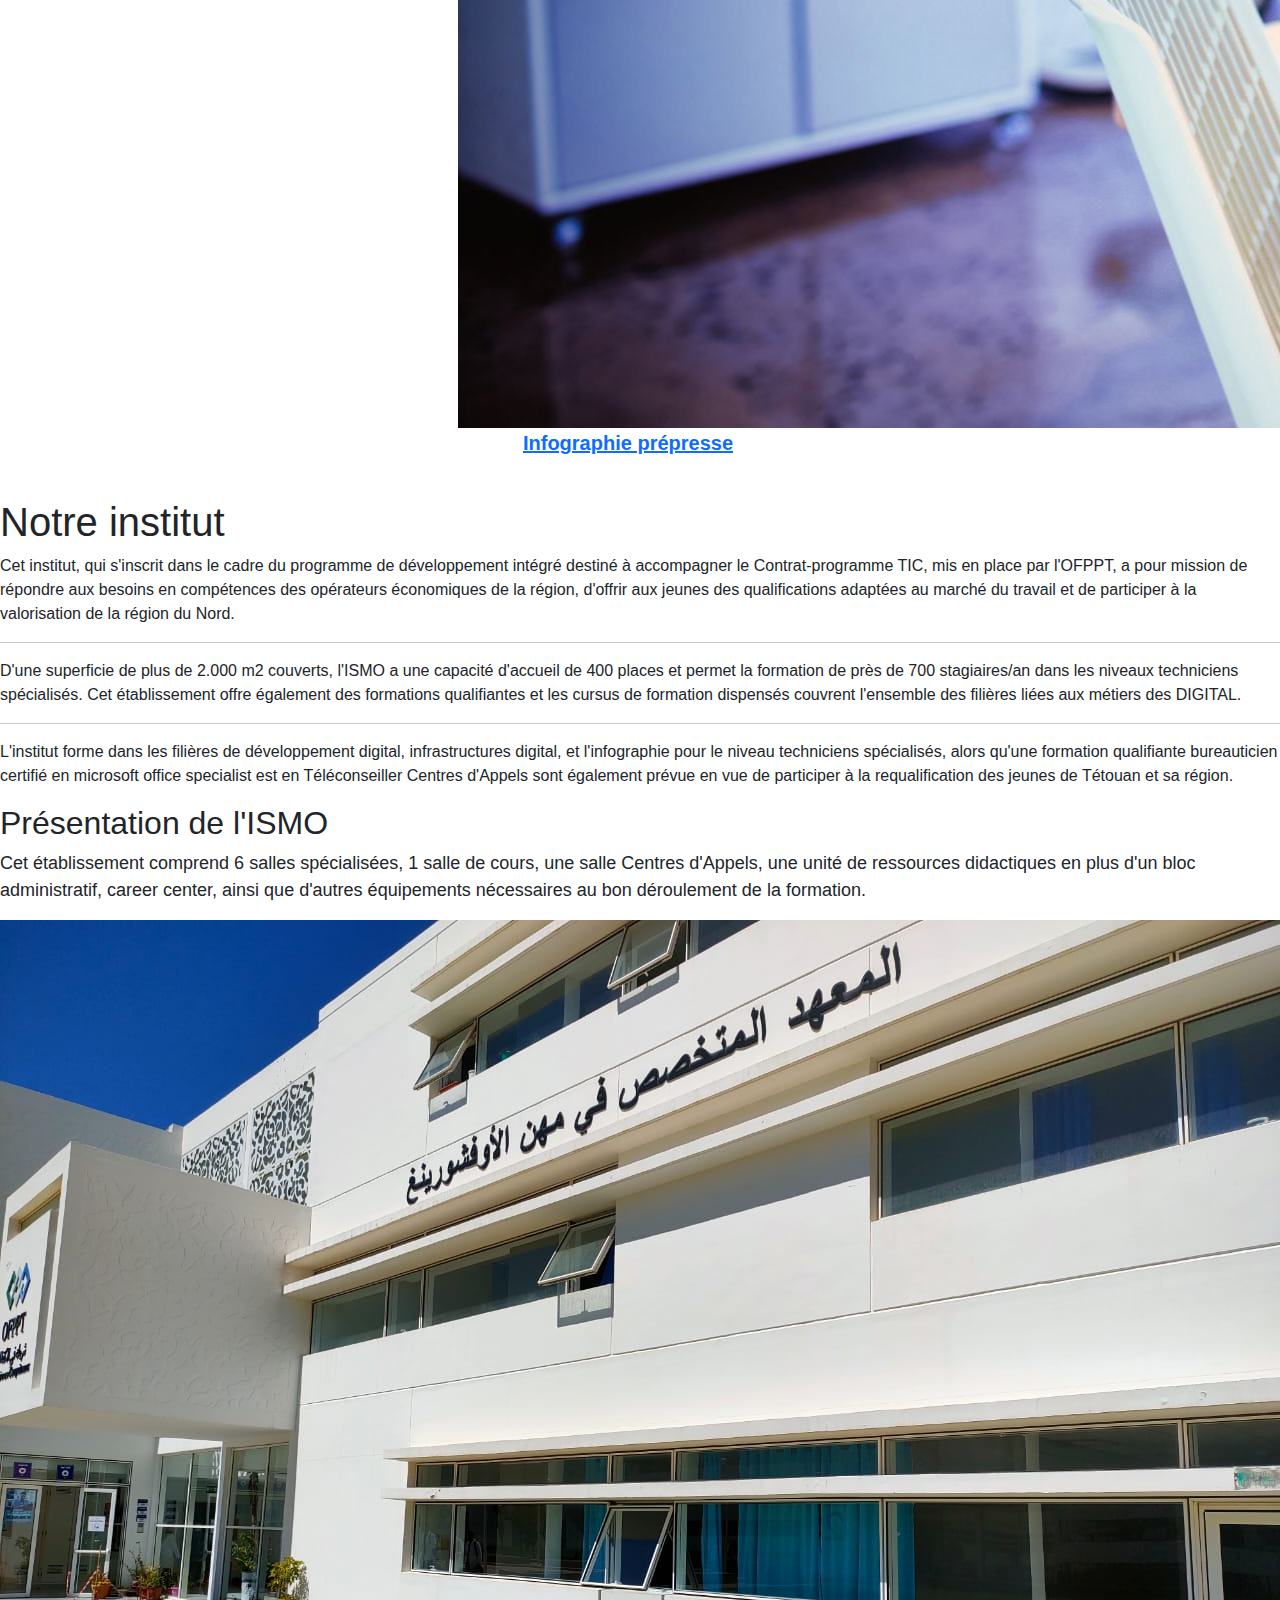
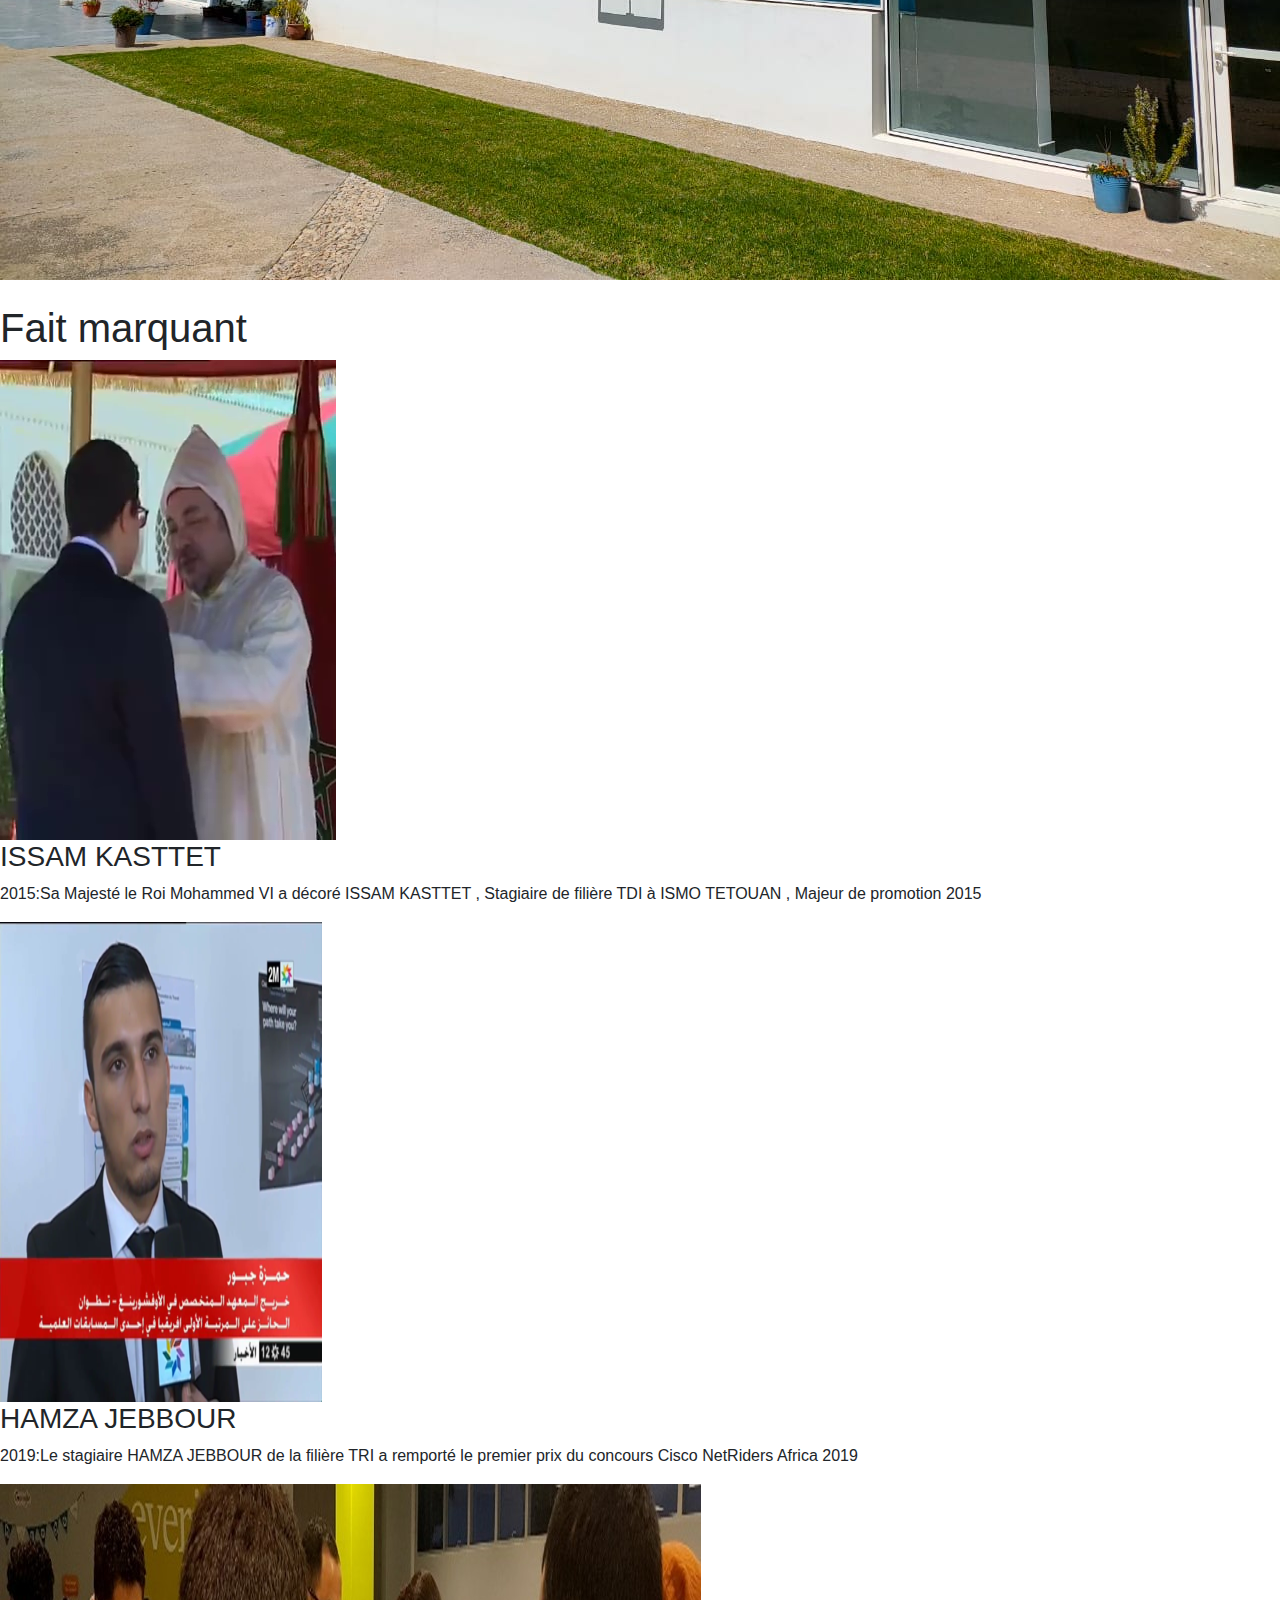
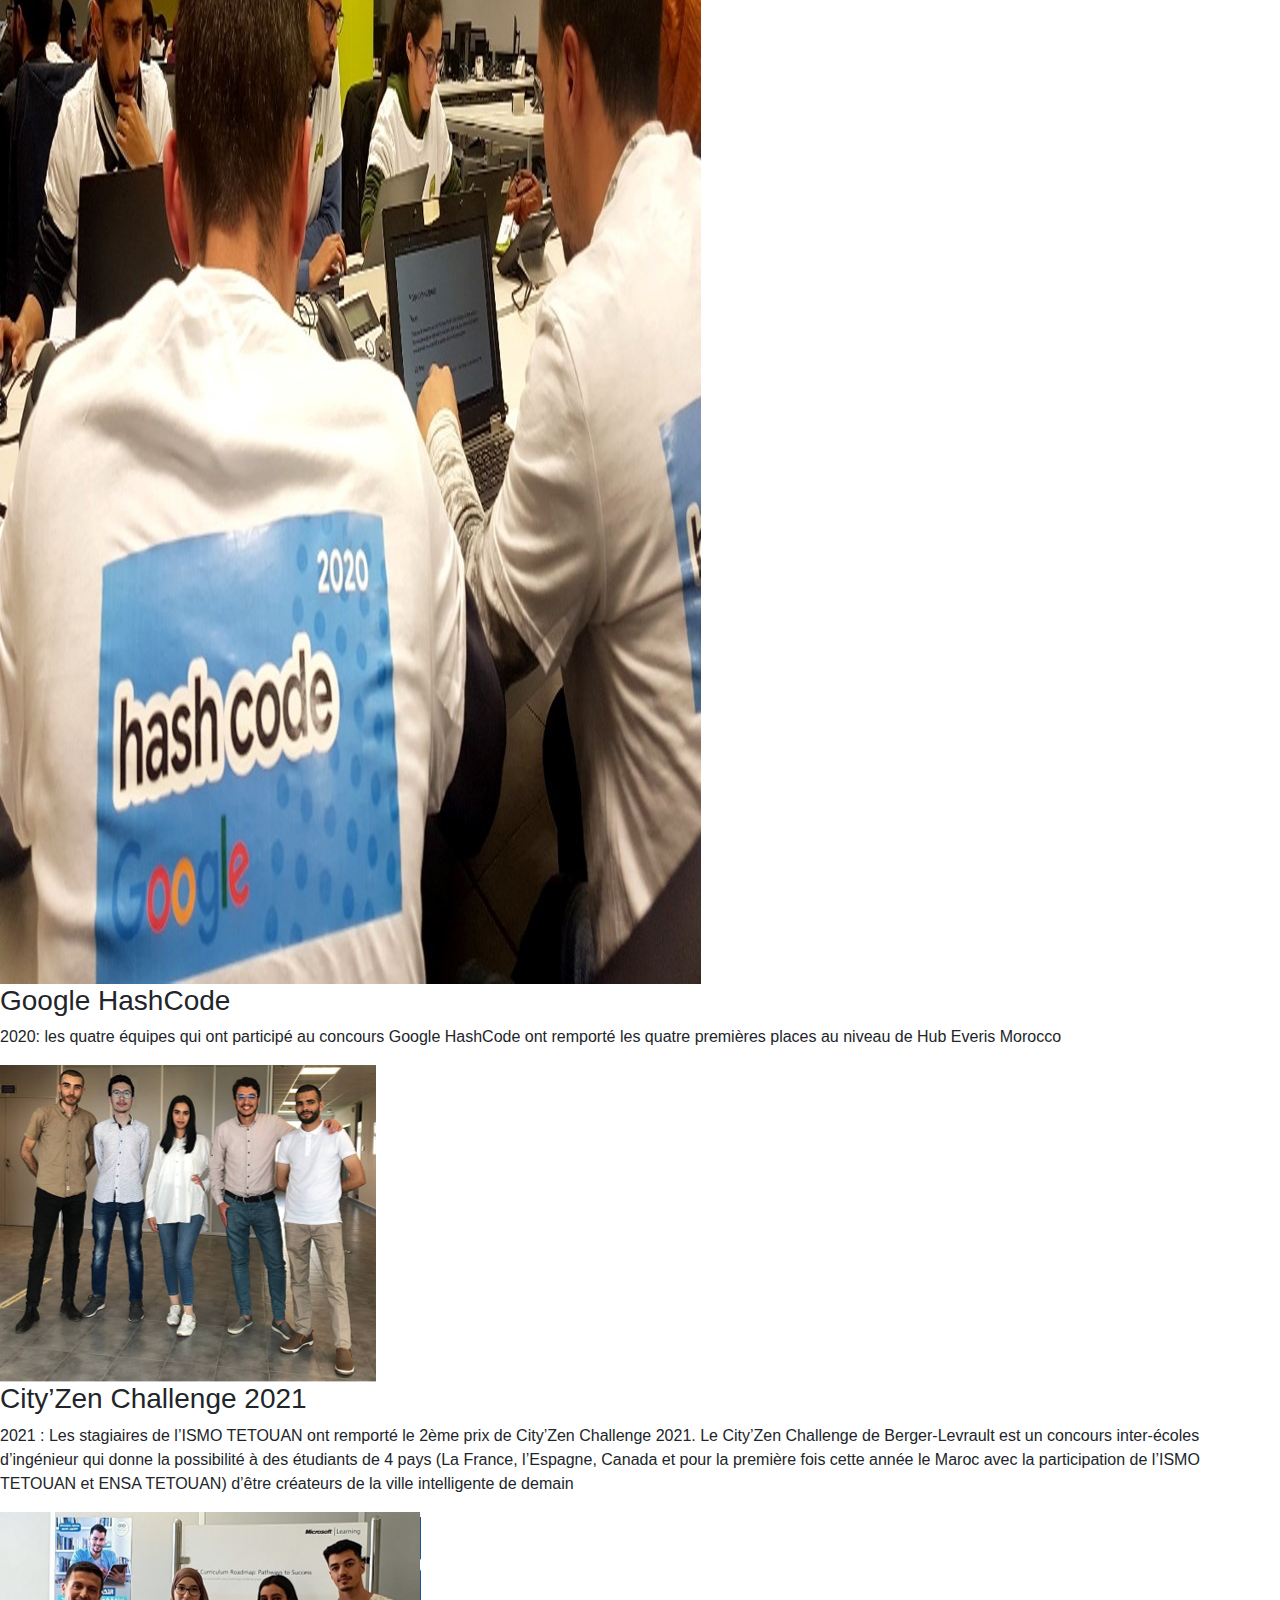
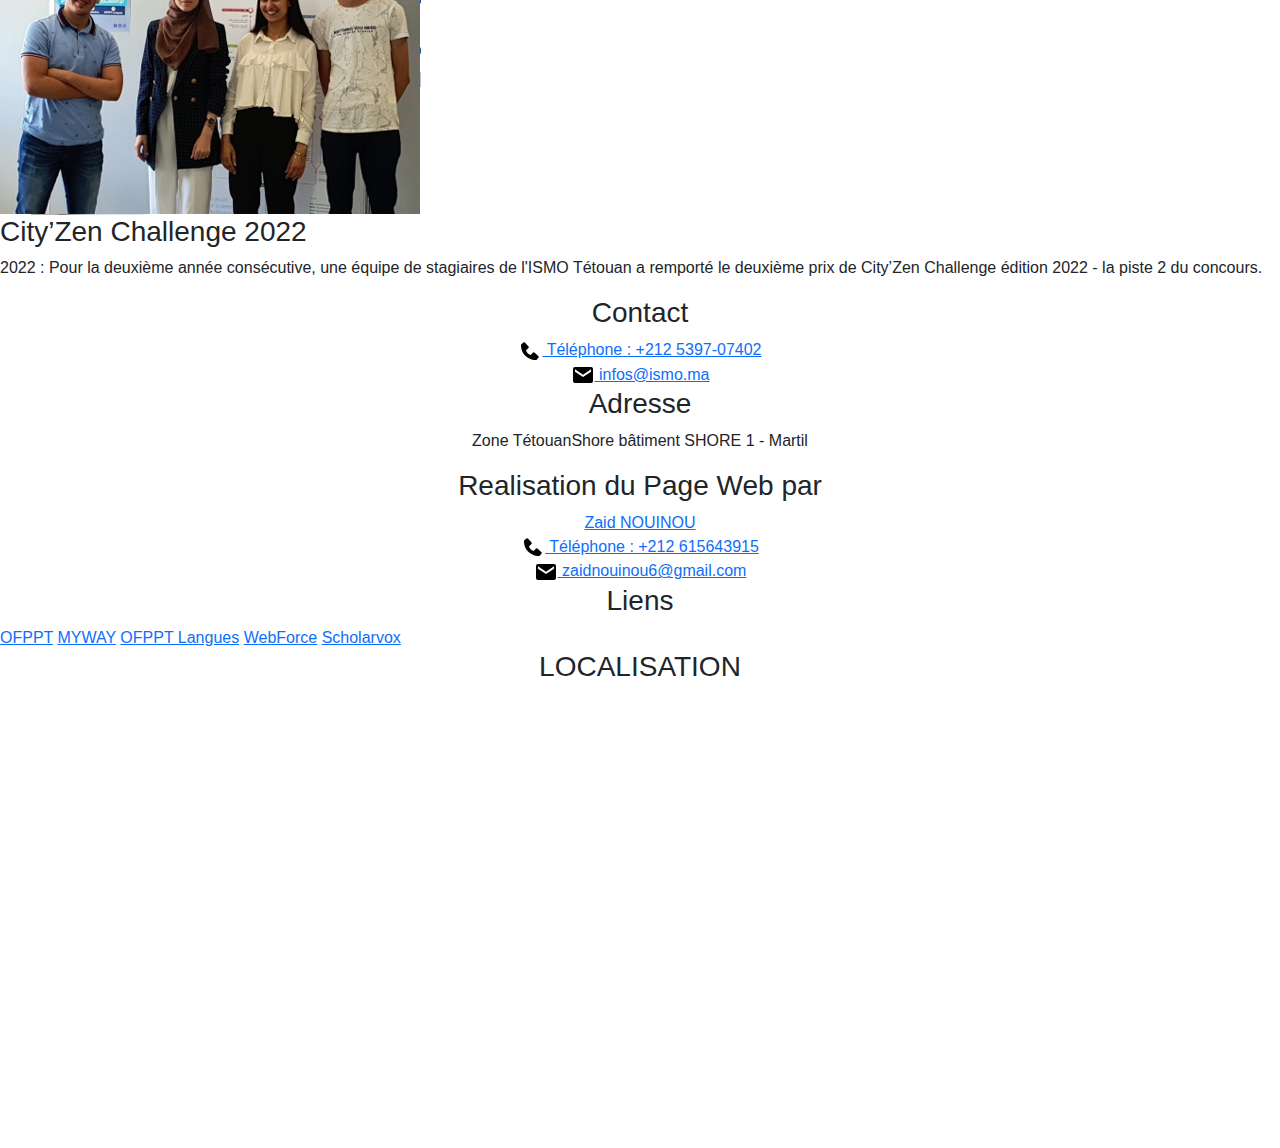
<file: ismo.html>
<!DOCTYPE html>
<html lang="en">
<head>
    <meta charset="UTF-8">
    <meta name="viewport" content="width=device-width, initial-scale=1.0">
    <title>Ismo Tetouan</title>
    <link rel="preconnect" href="https://fonts.googleapis.com">
    <link rel="preconnect" href="https://fonts.gstatic.com" crossorigin>
    <link href="https://fonts.googleapis.com/css2?family=Noto+Serif:ital,wght@0,100..900;1,100..900&display=swap" rel="stylesheet">
    <link rel="preconnect" href="https://fonts.googleapis.com">
    <link rel="preconnect" href="https://fonts.gstatic.com" crossorigin>
    <link href="https://fonts.googleapis.com/css2?family=Montserrat:ital,wght@1,500&display=swap" rel="stylesheet">
    <link rel="stylesheet" href="./Styles/stylesheet.css">
    <link rel="stylesheet" href="./Styles/bootstrap.css">
</head>
<body>
    <nav id="nav">
        <img id="logo" src="./Images/LogoOFPPTVF.png" title="Ofppt" >
        <ul >
                <li class="nav"><a  class="nav_a" href="#">ACCUEIL</a></li>
                <li class="nav"><a  class="nav_a" href="#filiere">FILIERES</a></li>
                <li class="nav"><a  class="nav_a" href="#notreinstitut">QUI SOMMES NOUS?</a></li>
                <li class="nav"><a  class="nav_a" href="https://ismo.ma/ArchiveExamens/examens.php" target="_blank">ARCHIVE DES EXAMENS</a></li>
                <li class="nav"><a  class="nav_a" href="https://ismo.ma/emploisphp/emplois.php" target="_blank">EMPLOI DU TEMP</a></li>
                <li class="nav"><a  class="nav_a" href="https://www.youtube.com/playlist?list=PLJ3IhtXGq8s_oV7QEpKMs5bZurNnyR1ya" target="_blank">ISMO ALUMNI</a></li>
            </ul>
        <a href="#localisation" id="adresse">ADRESSE</a></header>
    </nav>
    
    <div id="container" class="fluid-container">
        <div id="section1">
            <div class="section11">
                <div id="ista">Institut spécialisé dans les métiers de l'offshoring Tétouan</div>
                <h3 class="fs-2 text-success fw-bold">Le centre d'excellence</h3>
                <div id="button">
                    <a href="#notreinstitut" id="info">Plus d'infos</a>
                    <a href="#localisation" id="contacter">Nous Contacter</a>
                </div>
            </div>
            <div class="section12">
                <img height="300" width="500" src="./Images/book-6447.jpg">
            </div>
        </div>
        <div class="section2">
            <img  src="./Images/4.png" alt="image de l'institue" >
            <img src="./Images/2.png"  alt="image de l'institue" >
            <img src="./Images/1.png" alt="image de l'institue" >
        </div>
    </div>

    <div class="container">
        <h1 class="display-5 text-center text-info fw-bold">Les resultats de 1er et 2eme annee -juin 2024</h1>
        <label for="cin" class="form-label fst-italic fw-bold fs-3">Saisir votre CIN:</label>
        <div class="input-group">
            <input type="text" class="form-control border-dark" placeholder="CIN">
            <button class="btn btn-info btn-inline-secondary text-light btn-outline-dark">Afficher</button>
        </div>  
    </div>

    <div class="container">
        <h1 class="display-1 text-success fw-bold fst-italic text-center" id="filiere">Filières</h1>
        <div class="container row text-center text-primary fs-5 fw-bold">
            <a class="filiers  col-12 col-sm-6 col-md-4 mb-4" href="https://www.myway.ac.ma/fr/filiere/DIA_DEV_TS">
                <img  src="./Images/DIGITAL-AI-DEV.jpeg" title="Développement Digital"> 
                <p>Développement Digital</p>
            </a>
            <a class="filiers  col-12 col-sm-6 col-md-4 mb-4" href="https://www.myway.ac.ma/fr/filiere/DIA_DEV_TS">
                <img  src="./Images/id.jpg" title="Infrastructure Digitale">
                <p>Infrastructure Digitale</p>
            </a>
            <a class="filiers  col-12 col-sm-6 col-md-4 mb-4" href="https://www.myway.ac.ma/fr/filiere/DIA_IA_TS"> 
                <img  src="./Images/ia.jpeg" title="Intelligence Artificielle">
                <p>Intelligence Artificielle</p>
            </a>
            <a class="filiers  col-12 col-sm-6 col-md-4 mb-4" href="https://www.myway.ac.ma/fr/filieres">
                <img  src="./Images/t.jpeg" title="Teleconseiller centre d'appels">
                <p>Teleconseiller centre d'appels</p>
            </a>
            <a class="filiers  col-12 col-sm-6 col-md-4 mb-4" href="https://www.myway.ac.ma/fr/filiere/AIG_INFPP_TS">
                <img  src="./Images/ip.jpg" title="Infographie prépresse">
                <p>Infographie prépresse</p>
            </a>
            <a class="filiers  col-12 col-sm-6 col-md-4 mb-4" href="https://www.myway.ac.ma/fr/filieres">
                <img  src="./Images/burau.jpg" title="Bureauticien Certifie en Microsoft office Specialiste">
                <p>Bureauticien Certifie en Microsoft office Specialiste</p>
            </a>
        </div>
    </div>
    
    <section>
        <div class="Sect col-12 col-sm-6 col-md-12 mb-4">
            <article id="article1">
                <h1 id="notreinstitut">Notre institut</h1>
                <P>Cet institut, qui s'inscrit dans le cadre du programme de développement intégré destiné à accompagner le Contrat-programme TIC, mis en place par l'OFPPT, a pour mission de répondre aux besoins en compétences des opérateurs économiques de la région, d'offrir aux jeunes des qualifications adaptées au marché du travail et de participer à la valorisation de la région du Nord.</P>
                <hr>
                <p>D'une superficie de plus de 2.000 m2 couverts, l'ISMO a une capacité d'accueil de 400 places et permet la formation de près de 700 stagiaires/an dans les niveaux techniciens spécialisés. Cet établissement offre également des formations qualifiantes et les cursus de formation dispensés couvrent l'ensemble des filières liées aux métiers des DIGITAL.</p>
                <hr>
                <P>L'institut forme dans les filières de développement digital, infrastructures digital, et l'infographie pour le niveau techniciens spécialisés, alors qu'une formation qualifiante bureauticien certifié en microsoft office specialist est en Téléconseiller Centres d'Appels sont également prévue en vue de participer à la requalification des jeunes de Tétouan et sa région.</P>
            </article>
            <article id="article2">
                <h2 id="Présentationismo">Présentation de l'ISMO</h2>
                <p style="font-size: 18px;">Cet établissement comprend 6 salles spécialisées, 1 salle de cours, une salle Centres d'Appels, une unité de ressources didactiques en plus d'un bloc administratif, career center, ainsi que d'autres équipements nécessaires au bon déroulement de la formation.</p>
                <img src="./Images/ismo.jpg" alt="image d'ismo" id="imagePrésentation">
            </article>
        </div>
        <article id="article3">
            <h1 id="Fait_marquant">Fait marquant</h1>
            <div id="i11">
                <img src="./Images/11.png" alt="image11">
                <div id="text11">
                    <h3 id="mini_titre">ISSAM KASTTET</h3>
                    <p>2015:Sa Majesté le Roi Mohammed VI a décoré ISSAM KASTTET , Stagiaire de filière TDI à ISMO TETOUAN , Majeur de promotion 2015</p>
                </div>
            </div>

            <div id="i22">
                <img src="./Images/22.png">
                <div id="text22">
                    <h3 id="mini_titre">HAMZA JEBBOUR</h3>
                    <p>2019:Le stagiaire HAMZA JEBBOUR de la filière TRI a remporté le premier prix du concours Cisco NetRiders Africa 2019</p>
                </div>
            </div>

            <div id="i33">
                <img src="./Images/33.jpg">
                <div id="text33">
                    <h3 id="mini_titre">Google HashCode</h3>
                    <p>2020: les quatre équipes qui ont participé au concours Google HashCode ont remporté les quatre premières places au niveau de Hub Everis Morocco</p>
                 </div>
            </div>

            <div id="i44">
                <img src="./Images/44.png">
                <div id="text44">
                    <h3 id="mini_titre">City’Zen Challenge 2021</h3>
                    <p>2021 : Les stagiaires de l’ISMO TETOUAN ont remporté le 2ème prix de City’Zen Challenge 2021. Le City’Zen Challenge de Berger-Levrault est un concours inter-écoles d’ingénieur qui donne la possibilité à des étudiants de 4 pays (La France, l’Espagne, Canada et pour la première fois cette année le Maroc avec la participation de l’ISMO TETOUAN et ENSA TETOUAN) d’être créateurs de la ville intelligente de demain</p>
                </div>
            </div>

            <div id="i55">
                <img src="./Images/55.png">
                <div id="text55">
                    <h3 id="mini_titre">City’Zen Challenge 2022</h3>
                    <p>2022 : Pour la deuxième année consécutive, une équipe de stagiaires de l'ISMO Tétouan a remporté le deuxième prix de City’Zen Challenge édition 2022 - la piste 2 du concours.</p>
                </div>
            </div>    
        </article>
    </section>

    <footer>
        <div class="text-center">
            <h3>Contact</h3>
            <a href="#" >
                 <img src="[data-uri]"/>
                 Téléphone : +212 5397-07402
            </a><br>
            <a href="mail to: infos@ismo.ma" >
                <img src="[data-uri]"/>
                infos@ismo.ma
            </a><br>
            
            <h3>Adresse</h3>
            <p>Zone TétouanShore bâtiment SHORE 1 - Martil</p>

            <h3>Realisation du Page Web par</h3>
            <a href="https://github.com/Zaidn4">Zaid NOUINOU</a><br>
            <a href="#">
            <img src="[data-uri]"/>
                Téléphone : +212 615643915
            </a><br>
            <a href="mail to: zaidnouinou6@gmail.com" ><img src="[data-uri]"/>
                zaidnouinou6@gmail.com
            </a><br>
        </div>

        <div>
            <h3 class="text-center">Liens</h3>
            <div class="liens">
                <a href="https://www.ofppt.ma/">OFPPT</a>
                <a href="https://www.myway.ac.ma/fr" >MYWAY</a>
                <a href="https://altissia.org/fr/ofppt-langues" >OFPPT Langues</a>
                <a href="https://webforce.com/">WebForce</a>
                <a href="https://ofppt.scholarvox.com/" >Scholarvox</a>
            </div>
        </div>
        
        <div>
            <h3 class="text-center">LOCALISATION</h3>
            <iframe src="https://www.google.com/maps/embed?pb=!1m14!1m8!1m3!1d6239.351702651941!2d-5.303919!3d35.649936!3m2!1i1024!2i768!4f13.1!3m3!1m2!1s0xd0b5b615148fea3%3A0x37b6f3842f42dcbe!2sInstitut%20sp%C3%A9cialis%C3%A9%20dans%20les%20m%C3%A9tiers%20de%20l&#39;offshoring!5e1!3m2!1sfr!2sma!4v1735056858477!5m2!1sfr!2sma" width="500" height="450" style="border:0;" allowfullscreen="" loading="lazy" referrerpolicy="no-referrer-when-downgrade"></iframe>
        </div>
    </footer>
</body>
</html>
</file>
<file: Styles/stylesheet.css>
*{
    margin: 0;
    padding: 0;
    box-sizing: border-box;
    text-decoration: none;
    list-style: none;
    scroll-behavior: smooth;
    font-family: 'Lato', sans-serif;
}
#navbar{
    background: #f9f9f9;
}
#logo{
    font-size: 36px;
    font-weight: 550;
    color: black;
    text-shadow: 0px 1px 1px black;
    margin-bottom: 5px;
}
#logo span{
    color: #ff3c00bd;
}
.navbar-toggler span{
    color: #ff3c00bd;
}
.navbar-nav{
    margin-left: 20px;
}
.nav-item .nav-link{
    font-size: 16px;
    font-weight: 550;
    color: black;
    letter-spacing: 1px;
    border-radius: 3px;
    transition: 0.5s;
}
.nav-item .nav-link:hover{
    background-color: #ff3c00bd;
    color: white;
}
#navbar form button{
    background-color: #ff3c00bd;
    color: white;
    border:none;
}
.home{
    width: 100%;
    height: 100vh;
    background-image: linear-gradient(rgba(0,0,0,0.3),rgba(0,0,0,0.2)), url(../Images/bg.webp);
    background-repeat: no-repeat;
    background-size: cover;
}
.home .content{
    text-align: center;
    padding-top: 200px;
}
.home .content h5{
    color: white;
    font-size: 38px;
    font-weight: 550;
    text-shadow: 0px 1px 1px black;
}
.home .content h1{
    color: white;
    font-size: 70px;
    font-weight: 600;
    text-shadow: 0px 1px 1px black;
    margin-top: 5px;
}
.changecontent::after{
    content: ' ';
    color: #ff3c00bd;
    text-shadow: 0px 1px 1px black;
    animation: changetext 10s infinite linear;
}
@keyframes changetext{
    0%{content:"France";}
    10%{content:"spain";}
    20%{content:"United States";}
    30%{content:"China";}
    40%{content:"India";}
    50%{content:"Pakistan";}
    60%{content:"Italy";}
    70%{content:"Turkey";}
    80%{content:"Mexico";}
    90%{content:"Germany";}
    100%{content:"United Kingdom";}
    
}
.home .content p{
    color: white;
    font-size: 15px;
    font-weight: 600;
    text-shadow: 0px 1px 1px black;
    margin-bottom: 30px;
    margin-top: 5px;
}
.home .content a{
    padding: 10px;
    background: white;
    color: black;
    letter-spacing: 2px;
    font-weight: 550;
    border-radius: 5px;
    text-decoration: none;
    transition: 0.5s;
}
.home .content a:hover{
    background-color: #ff3c00bd;
    color: white;
}

.book{
    background: #f9f9f9;
    padding: 50px;

}
.main-text h1{
    text-align: center;
    text-shadow: 0px 1px 1px black;
    font-weight: 600;
}
.main-text h1 span{
    color: #ff3c00bd;
}
.book .card{
    border-radius: 10px;
    box-shadow: 0px 5px 5px -6px black;
}
.book .row{
    margin-top: 30px;
}
.book form input{
    padding: 10px;
    color: black;
    border: none;
    outline: none;
    font-size: 15px;
    border-radius: 10px;
    box-shadow: 0px 5px 5px -6px black;
}
.book form textarea{
    border: none;
    border-radius: 10px;
    resize: none;
    box-shadow: 0px 5px 5px -6px black;
    height: 200px;
}
.book .submit{
    width: 160px;
    font-size: 16px;
    font-weight: 550;
    background-color: #ff3c00bd;
    color: white;
    margin-top: 10px;
    transition: 0.5s;
}
.book .submit:hover{
    width: 170px;
}


.main-txt h1{
    text-align: center;
    margin-top: 30px;
    font-weight: 600;
    text-shadow:  0px 1px 1px black;
}
.main-txt h1 span{
    color: #ff3c00bd;
}
.packages .card{
    border: none;
    border-radius: 5px;
    box-shadow: rgba(0,0,0,0.1) 0px 4px 12px;
}
.packages .card img{
    border-radius: 5px;
}
.packages .card .card-body{
    background: transparent;
}
.packages .card .card-body h3{
    font-size: 25px;
    font-weight: 600;
}
.packages .card .card-body p{
    font-size: 15px;
}
.packages .card .card-body h6{
    font-size: 20px;
}
.packages .card .card-body a{
    padding: 10px;
    text-decoration: none;
    background-color: #ff3c00bd;
    color: white;
    border-radius: 5px;
}

.services{
    background: #f9f9f9;
    margin-top: 50px;
}
.services .card{
    box-shadow: rgba(0,0,0,0.1) 0px 4px 12px;
    border: none;
    cursor: pointer;
}
.services .card i{
    font-size: 80px;
    text-align: center;
    color: #ff3c00bd;
    margin-top: 20px;
}
.services .card .card-body h3{
    font-weight: 600;
}
.services .card .card-body{
    text-align: center;
}

.gallary{
    margin-top: 50px;
}
.gallary .card{
    border-radius: 10px;
    box-shadow: rgba(0,0,0,0.1) 0px 4px 12px;
    cursor: pointer;
}
.gallary .card img{
    border-radius: 10px;
    transition: 0.5s;
}
.gallary .card img:hover{
    transform: scale(1.1);
}

.about{
    padding: 50px;
    margin-top: 50px;
    background: #f9f9f9;
}
.about .card{
    border-radius: 10px;
}
.about .card img{
    border-radius: 10px;
}
.about h2{
    font-weight: 600;
    letter-spacing: 1px;
}
.about p{
    font-weight: 500;
}
#about-btn{
    width: 150px;
    height: 38px;
    border: none;
    border-radius: 5px;
    background: #ff3c00bd;
    color: white;
    letter-spacing: 2px;
    font-weight: 550;
    transition: 0.5s ease;
    cursor: pointer;
}
#about-btn:hover{
    width: 170px;
}


#footer{
    width: 100%;
    margin-top: 150px;
    text-align: center;
    background: #f9f9f9;
}
#footer h1{
    font-weight: 600;
    padding-top: 30px;
    text-shadow: 0px 0px 1px black;
}
#footer h1 span{
    color: #ff3c00bd;
}
.social-links i{
    padding: 10px;
    border-radius: 5px;
    font-size: 20px;
    background: black;
    color: white;
    margin-left: 10px;
    margin-bottom: 10px;
    transition: 0.5s ease;
    cursor: pointer;
}
.social-links i:hover{
    background: #ff3c00bd;
}
@media (max-width:850px){
    .home{
        background-position: 50%;
    }
}
@media (max-width:450px){
    .home .content h5{
        font-size: 25px; 
    }
    .home .content h1{
        font-size: 38px;
    }
    .home .content p{
        font-size: 13px;
    }
}

@media (max-width:765px){
    .book{
        padding: 0;
    }
    .main-text h1{
        padding: 20px;
    }
}
@media (max-width:765px){
    .about{
        padding: 0;
    }
}
</file>
